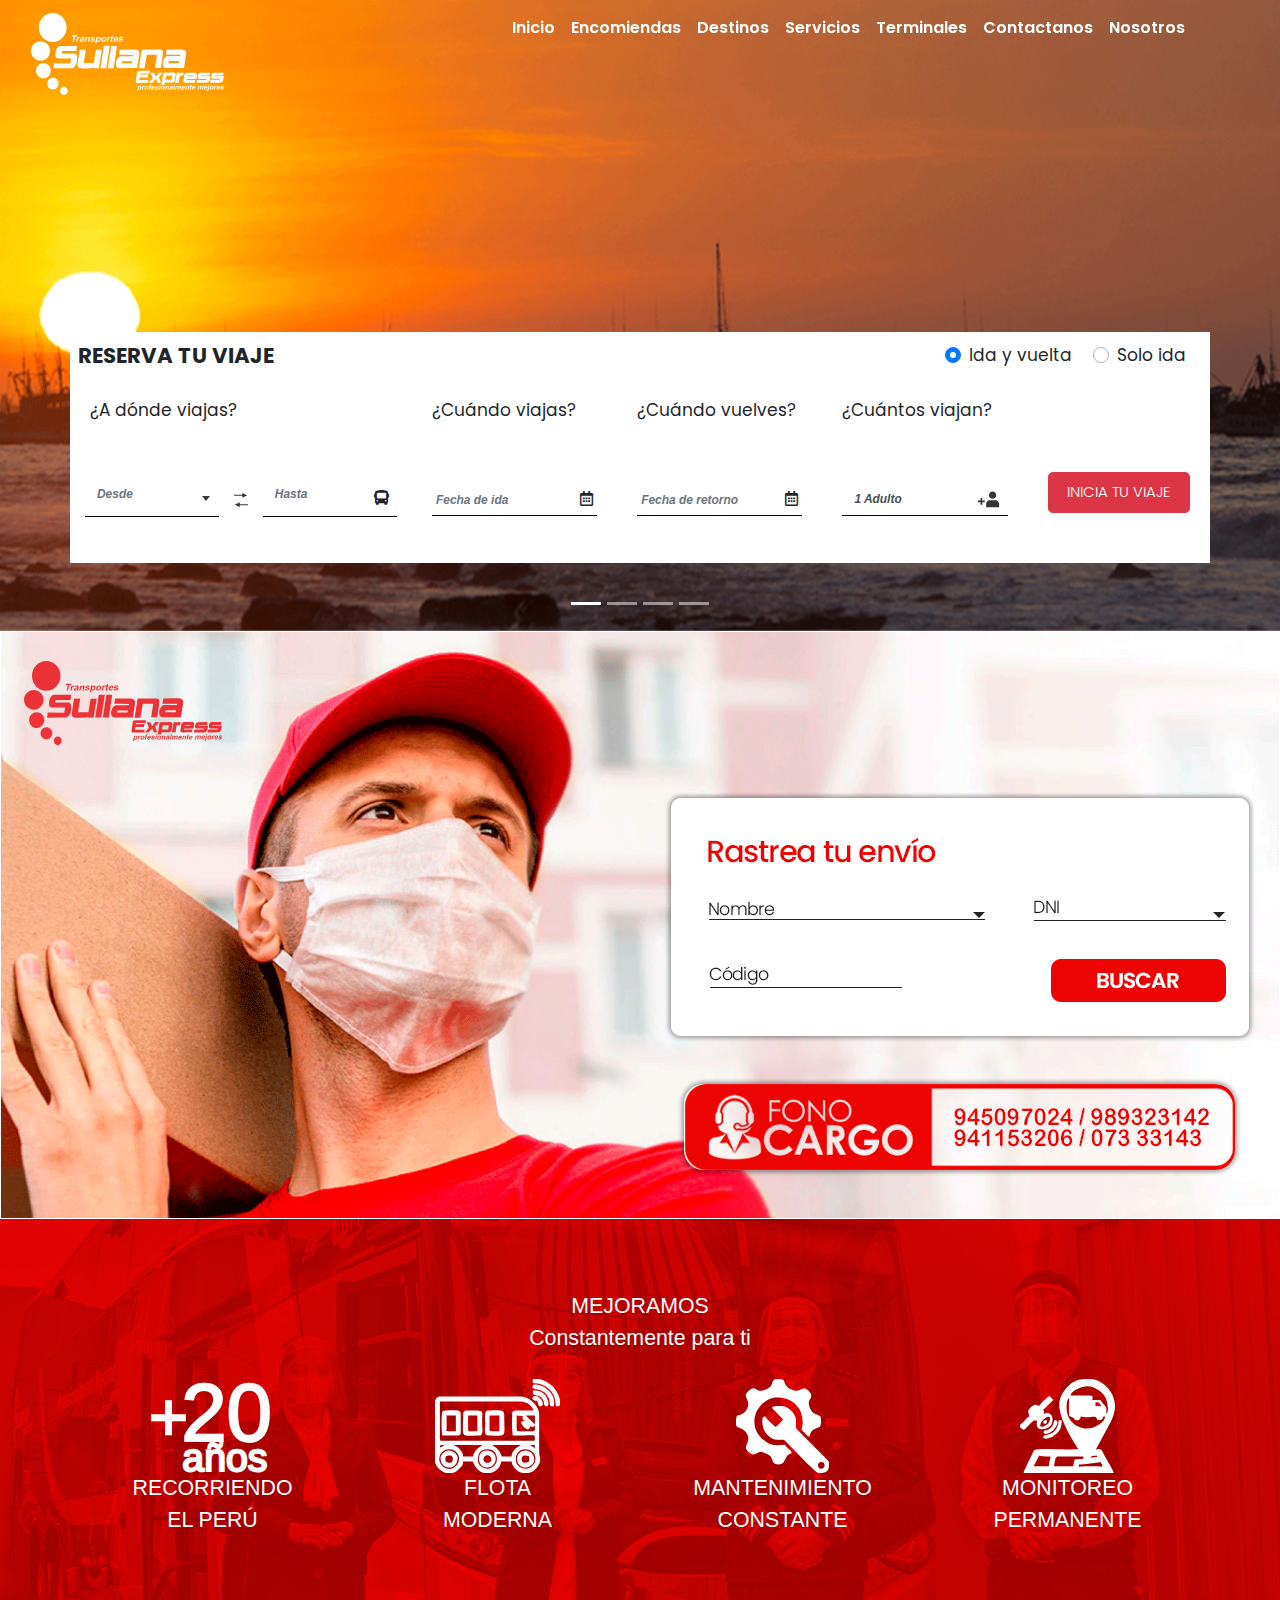
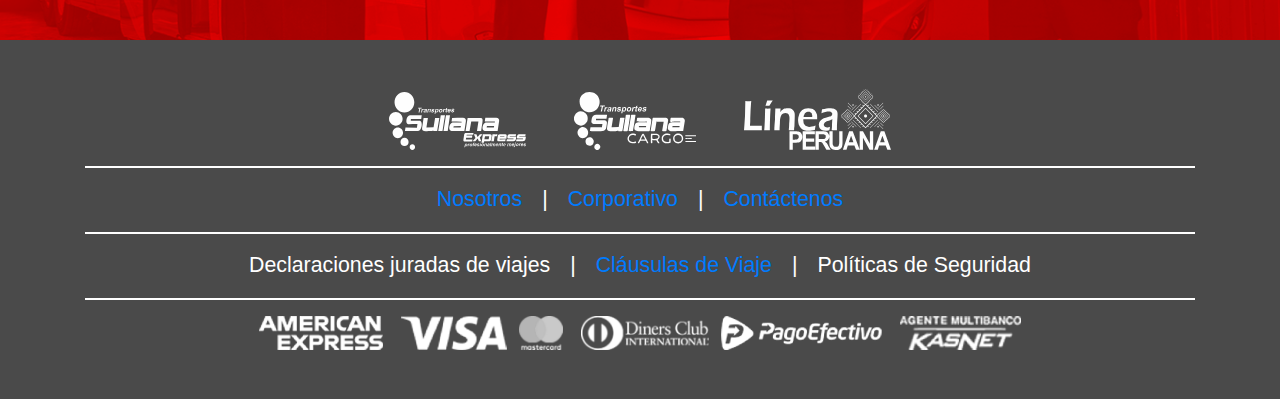
<file: index.html>
<!DOCTYPE html>
<html lang="es">

<head>
  <meta charset="UTF-8">
  <meta http-equiv="X-UA-Compatible" content="IE=edge">
  <meta name="viewport" content="width=device-width, initial-scale=1.0">

  <!-- Favicons -->
  <link href="assets/img/favicon_circle.png" rel="icon">

  <!-- Bootstrap 4.6 -->
  <link rel="stylesheet" href="resources/bootstrap_v4.6.0/css/bootstrap.min.css">

  <!-- Bootstrap-Datepicker 1.9.0 -->
  <link rel="stylesheet" href="resources/bootstrap_datepicker_v1.9.0/css/bootstrap-datepicker.standalone.css">

  <!-- Google Fonts -->
  <link rel="stylesheet" href="assets/css/poppin-styles.css">

  <!-- Font Awesome -->
  <link rel="stylesheet" href="resources/fontawesome_v5.15.3/css/all.css">

  <!-- select2 -->
  <link rel="stylesheet" href="resources/select2_v4.0.3/css/select2.min.css">
  <link rel="stylesheet" href="resources/select2_v4.0.3/css/select2-bootstrap4.min.css">


  <link rel="stylesheet" href="assets/css/section-menu.css">
  <link rel="stylesheet" href="assets/css/section-ticket.css">
  <link rel="stylesheet" href="assets/css/section-envios.css">
  <link rel="stylesheet" href="assets/css/section-beneficios.css">
  <link rel="stylesheet" href="assets/css/section-footer.css">

  <title>SullanaExpress</title>
</head>

<body>

  <section class="section-menu container-fluid fixed-top">
    <nav class="row navbar navbar-expand-lg navbar-light bg-transparent">

      <div class="col-md-4 col-6">
        <a class="navbar-brand w-50" href="index.html">
          <img src="assets/img/sullana_express_logo_white.svg" class="d-inline-block align-top img-fluid" alt="">
        </a>
      </div>

      <div class="col-6 d-lg-none d-flex justify-content-end">
        <button class="navbar-toggler border border-white " type="button" data-toggle="collapse"
          data-target="#navbarNav" aria-controls="navbarNav" aria-expanded="false" aria-label="Toggle navigation">
          <span class="navbar-toggler-ico text-white"><i class="fas fa-bars"></i></span>
        </button>
      </div>

      <div class="col-md-8 col-12 my-0 align-self-start">
        <div class="collapse navbar-collapse" id="navbarNav">
          <ul class="navbar-nav mx-auto">
            <li class="nav-item active">
              <a class="nav-link text-white" href="index.html">Inicio<span class="sr-only">(current)</span></a>
            </li>
            <li class="nav-item">
              <a class="nav-link text-white" href="encomiendas.html">Encomiendas</a>
            </li>
            <li class="nav-item">
              <a class="nav-link text-white" href="destinos.html">Destinos</a>
            </li>
            <li class="nav-item">
              <a class="nav-link text-white" href="servicios.html">Servicios</a>
            </li>
            <li class="nav-item">
              <a class="nav-link text-white" href="terminales.html">Terminales</a>
            </li>
            <li class="nav-item">
              <a class="nav-link text-white" href="contactanos.html">Contactanos</a>
            </li>
            <li class="nav-item">
              <a class="nav-link text-white" href="nosotros.html">Nosotros</a>
            </li>
          </ul>
        </div>
      </div>

    </nav>
  </section>

  <section class="section-slide container-fluid p-0">
    <div id="carouselExampleCaptions" class="carousel slide" data-ride="carousel">
      <ol class="carousel-indicators">
        <li data-target="#carouselExampleCaptions" data-slide-to="0" class="active"></li>
        <li data-target="#carouselExampleCaptions" data-slide-to="1"></li>
        <li data-target="#carouselExampleCaptions" data-slide-to="2"></li>
        <li data-target="#carouselExampleCaptions" data-slide-to="3"></li>
      </ol>
      <div class="carousel-inner">
        <div class="carousel-item active">
          <img src="assets/img/home/imagen-1.png" class="d-block w-100" alt="...">
        </div>
        <div class="carousel-item">
          <img src="assets/img/home/imagen-2.png" class="d-block w-100" alt="...">
        </div>
        <div class="carousel-item">
          <img src="assets/img/home/imagen-3.png" class="d-block w-100" alt="...">
        </div>
        <div class="carousel-item">
          <img src="assets/img/home/imagen-4.png" class="d-block w-100" alt="...">
        </div>
      </div>

      <div class="card-img-overlay my-5 d-flex align-items-end">

        <section class="container section-ticket bg-white">

          <div class="row p-2 d-md-flex justify-content-between align-items-center">
            <span class="slogan">RESERVA TU VIAJE</span>
            <div class="radios">
              <div class="custom-control custom-radio custom-control-inline">
                <input type="radio" id="radioConRetorno" name="customRadioInline" class="custom-control-input" checked>
                <label class="custom-control-label" for="radioConRetorno">Ida y vuelta</label>
              </div>
              <div class="custom-control custom-radio custom-control-inline">
                <input type="radio" id="radioSinRetorno" name="customRadioInline" class="custom-control-input">
                <label class="custom-control-label" for="radioSinRetorno">Solo ida</label>
              </div>
            </div>
          </div>

          <div class="row labels d-none d-md-flex">
            <div class="card border-0">
              <div class="card-body">
                <h5 class="card-title">¿A dónde viajas?</h5>
              </div>
            </div>
            <div class="card border-0">
              <div class="card-body">
                <h5 class="card-title">¿Cuándo viajas?</h5>
              </div>
            </div>
            <div class="card border-0">
              <div class="card-body">
                <h5 class="card-title">¿Cuándo vuelves?</h5>
              </div>
            </div>
            <div class="card border-0">
              <div class="card-body">
                <h5 class="card-title">¿Cuántos viajan?</h5>
              </div>
            </div>
            <div class="d-flex">
              <!-- <button type="button" class="btn btn-primary btn-lg mb-4">INICIA TU VIAJE</button> -->
            </div>
          </div>

          <div class="row inputs">
            <div class="card border-0 my-2">
              <div class="card-body ">
                <h5 class="card-title d-md-none">¿A dónde viajas?</h5>
                <div class="form-row">
                  <div class="form-group">
                    <select class="form-control" id="select2Origen">
                    </select>
                  </div>
                  <div class="form-group text-center p-2">
                    <img src="assets/img/arrows_reverse.svg" class="img-fluid" alt="flecha reverso">
                  </div>
                  <div class="form-group">
                    <select class="form-control" id="select2Destino">
                    </select>
                  </div>
                </div>
              </div>
            </div>
            <div class="card border-0 my-2">
              <div class="card-body">
                <h5 class="card-title d-md-none">¿Cuándo viajas?</h5>
                <div class="input-group input-append date my-1" id="dateRangePickerIda">
                  <input class="form-control datepicker" id="fechaIda" placeholder="Fecha de ida" name="fechaIda">
                  <span class="input-group-addon add-on p-1">
                    <i class="far fa-calendar-alt"></i>
                  </span>
                </div>
              </div>
            </div>
            <div class="card border-0 my-2">
              <div class="card-body">
                <h5 class="card-title d-md-none">¿Cuándo vuelves?</h5>
                <div class="input-group input-append date my-1" id="dateRangePickerVuelta">
                  <input class="form-control datepicker" id="fechaVuelta" placeholder="Fecha de retorno"
                    name="fechaVuelta">
                  <span class="input-group-addon add-on p-1">
                    <i class="far fa-calendar-alt"></i>
                  </span>
                </div>
              </div>
            </div>
            <div class="card border-0 my-2">
              <div class="card-body">
                <h5 class="card-title d-md-none">¿Cuántos viajan?</h5>
                <div class="form-group my-1">
                  <select class="form-control" id="cboCantidadMaximaPasajeros" name="cantidadMaximaPasajeros">
                    <option value="1">1 Adulto</option>
                  </select>
                </div>
              </div>
            </div>
            <div class="card border-0">
              <div class="card-body text-end">
                <button type="button" class="btn btn-danger btn-lg mb-4 w-100">INICIA TU VIAJE</button>
              </div>
            </div>

          </div>

        </section>

      </div>

    </div>
  </section>

  <section class="section-envios container-fluid border border-white">
    <div class="row my-4">
      <div class="col-md-4 col-sx-6 mx-2">
        <a class="navbar-brand w-50" href="index.html">
          <img src="assets/img/envios/sullana_express_logo_red.svg" class="d-inline-block align-top img-fluid" alt="">
        </a>
      </div>
    </div>
    <div class="row mb-4">
      <div class="col-md-6"></div>
      <div class="col-md-6 d-flex flex-column justify-content-between align-items-center">
        <img src="assets/img/envios/formulario-buscador-envio.png" class="img-fluid my-4"
          alt="imagen buscador de envios">
        <img src="assets/img/envios/imagen-fono-cargo.png" class="img-fluid my-4" alt="imagen fono cargo">
      </div>
    </div>
  </section>

  <section class="section-beneficios container-fluid p-0">

    <div class="card border-0 text-white bg-transparent">

      <div class="container my-5">
        <div class="row my-4 d-flex flex-column justify-content-center align-items-center">
          <div class="title text-center">MEJORAMOS</div>
          <div class="subtitle text-center">Constantemente para ti</div>
        </div>
        <div class="row my-4">
          <div class="col-6 col-md-3 d-flex flex-column justify-content-start align-items-center">
            <img src="assets/img/beneficios/icono-beneficio-1.svg" class="h-50" alt="beneficios 1">
            <div class="text-center">RECORRIENDO</div>
            <div class="text-center">EL PERÚ</div>
          </div>
          <div class="col-6 col-md-3 d-flex flex-column justify-content-start align-items-center">
            <img src="assets/img/beneficios/icono-beneficio-2.svg" class="h-50" alt="beneficios 2">
            <div class="text-center">FLOTA</div>
            <div class="text-center">MODERNA</div>
          </div>
          <div class="col-6 col-md-3  d-flex flex-column justify-content-start align-items-center">
            <img src="assets/img/beneficios/icono-beneficio-3.svg" class="h-50 " alt="beneficios 3">
            <div class="text-center">MANTENIMIENTO</div>
            <div class="text-center">CONSTANTE</div>
          </div>
          <div class="col-6 col-md-3 d-flex flex-column justify-content-start align-items-center">
            <img src="assets/img/beneficios/icono-beneficio-4.svg" class="h-50 " alt="beneficios 4">
            <div class="text-center">MONITOREO</div>
            <div class="text-center">PERMANENTE</div>
          </div>
        </div>
      </div>

    </div>
  </section>



  <section class="section-footer">
    <div class="container my-5">
      <div class="row row-logos d-flex justify-content-center align-items-end">
        <img src="assets/img/footer/footer_logo_sullana_express.svg" class="mx-md-4" alt="footer_logo_sullana_express">
        <img src="assets/img/footer/footer_logo_sullana_cargo.svg" class="mx-md-4" alt="footer_logo_sullana_cargo">
        <img src="assets/img/footer/footer_logo_linea_peruana.svg" class="mx-md-4" alt="footer_logo_linea_peruana">
      </div>
      <hr class="border border-white" />
      <div class="row row-menus">
        <span><a href="nosotros.html">Nosotros</a></span><span>|</span>
        <span><a href="index.html">Corporativo</a></span><span>|</span>
        <span><a href="https://web.whatsapp.com">Contáctenos</a></span>
      </div>
      <hr class="border border-white" />
      <div class="row row-menus">
        <span id="span-declaraciones"> Declaraciones juradas de viajes</span><span>|</span>
        <span id="span_clausulas" data-toggle="modal" data-target="#clausulas">
          <a href="#clausulas">Cláusulas de Viaje</a>
        </span>
        <span>|</span>
        <span id="span-politicas">Políticas de Seguridad</span>
      </div>
      <hr class=" border border-white" />
      <div class="row row-media-payments">
        <div class="group-image">
          <img src="assets/img/footer/payment-1.png" class="" alt="">
          <img src="assets/img/footer/payment-2.png" class="" alt="">
        </div>
        <div class="group-image">
          <img src="assets/img/footer/payment-3.png" class="" alt="">
          <img src="assets/img/footer/payment-4.png" class="" alt="">
        </div>
        <div class="group-image">
          <img src="assets/img/footer/payment-5.png" class="" alt="">
          <img src="assets/img/footer/payment-6.png" class="" alt="">
        </div>
      </div>
    </div>

  </section>


  <div class="modal fade" id="clausulas" data-backdrop="static" data-keyboard="false" tabindex="-1"
    aria-labelledby="staticBackdropLabel" aria-hidden="true">
    <div class="modal-dialog modal-dialog-centered modal-dialog-scrollable">
      <div class="modal-content">
        <div class="modal-header bg-danger text-white">
          <h5 class="modal-title" id="staticBackdropLabel">TERMINOS Y CONDICIONES</h5>
          <button type="button" class="close" data-dismiss="modal" aria-label="Close">
            <span aria-hidden="true">&times;</span>
          </button>
        </div>
        <div class="modal-body text-justify">
          <p>Las presentes cláusulas constituyen todos los términos y condiciones del contrato de transporte celebrado
            entre el cliente y la empresa de transporte.</p>
          <p>Al momento de expedirse el boleto de viaje, el cliente acepta y se somete expresamente y con pleno
            conocimiento a las siguientes cláusulas generales de contratación y a la tabla de tarifas vigente al momento
            de la emisión del referido boleto:</p>
          <ol>
            <li>
              Las cláusulas siguientes constituyen todos los términos y condiciones del contrato de transporte celebrado
              entre el cliente y TRANSPORTES SULLANA EXPRESS.
            </li>
            <li>
              A la emisión del boleto de viaje el usuario es responsable de verificar que todos los datos consignados en
              éste sean conformes y de acuerdo a su solicitud, y acepta las cláusulas generales de contratación de
              boletos
              de viaje.
            </li>
            <li>
              El Boleto de Viaje es personal y transferible, siendo el único comprobante válido para a viajar, en la
              fecha y
              hora impresa.
            </li>
            <li>
              El Pasajero es responsable de verificar los datos consignados en el Boleto de Viaje, al momento de
              adquirirlo.
              Por tanto, no se aceptan reclamos posteriores.
            </li>
            <li>
              En caso de pérdida o cambio del boleto el Pasajero podrá pedir un duplicado, previo pago del gasto
              administrativo.
            </li>
            <li>
              El embarque y desembarque de pasajeros solo se realizará en los Terminales o Estaciones autorizadas.
            </li>
            <li>

              El Pasajero deberá presentarse 30 minutos antes de la hora de salida del Bus, para entregar su equipaje
              y 45 min.
              antes para canjear su e-ticket. Una vez salido el Bus no habrá lugar a postergación, ni devolución de
              dinero.

            </li>
            <li>

              La hora de Embarque en las escalas es referencial; Considerando que el Bus se encuentra en tránsito y
              está sujeto a factores ajenos a TRANSPORTES SULLANA EXPRESS.

            </li>
            <li>

              En el embarque, el Pasajero deberá presentar su Boleto de Viaje y doc. de identidad. Los menores deberán
              viajar acompañados de sus padres o deberán portar su autorización notarial o del juez de paz (no mayor a
              30 dias). (Ley.N°28950). Caso contrario, no podrán viajar y perderán el valor de su Boleto de Viaje.
              Todos los niños mayores de 5 años, deben viajar en su propio asiento y pagar su pasaje.

            </li>
            <li>

              Se aceptarán cambios y postergaciones (en forma presencial del titular), hasta 4 horas antes de Ia hora
              del viaje impresa en el boleto,
              previo reintegro en caso de incremento de la tarifa. Dicha postergación tiene un plazo de 45 días
              calendario siguientes, contados desde la fecha inicial de viaje.

            </li>
            <li>

              El pasajero tiene derecho a 20 kilos de equipaje (maletas, maletines o similares).
              El exceso será admitido cuando la capacidad del ómnibus lo permita, previo pago de la tarifa vigente.
              La Empresa no se responsabiliza por objetos de valor no declarados en el embarque y transportados como
              equipaje.
              La pérdida, daño parcial o total del equipaje en bodega será cubierto en la forma prevista en el
              Reglamento Nacional de Administración de Transportes.

            </li>
            <li>

              TRANSPORTES SULLAN EXPRESS no se responsabiliza por la pérdida de equipajes en la cabina de pasajeros.
              Su cuidado es de exclusiva responsabilidad del Pasajero.

            </li>
            <li>

              El Pasajero no podrá portar armas u objetos prohibidos por Ley; que puedan poner en riesgo la seguridad
              de los pasajeros.
              Es obligación del pasajero permitir y dar todas las facilidades al personal de la empresa para que
              efectúe la revisión de su equipaje de mano y de su persona.
              Los Pasajeros con Licencia de la SUCAMEC, deberán brindar la facilidad para que el arma sea descargada,
              embalada y traslada en custodia.

            </li>
            <li>

              El Pasajero no podrá viajar bajo la influencia de alcohol y/o estupefacientes; o cuando su estado de
              salud visiblemente no sea adecuado para viajar (salvo presentación de un certificado médico), perdiendo
              el valor de su Pasaje.

            </li>
            <li>

              El retraso en el servicio generado por caso fortuito o fuerza mayor, no genera responsabilidad a la
              Empresa por los daños o perjuicios que estas demoras puedan ocasionar al pasajero.

            </li>
            <li>

              En caso de presentarse alguna eventualidad en el lugar de origen o durante el viaje, que impida la
              prestación del servicio, la empresa de transporte realizará
              el transbordo en ómnibus estándar (propias o de terceros). Si por causas ajenas, la empresa de
              transporte se ve imposibilitada de hacer el transbordo,
              se reembolsará el monto equivalente al tramo de viaje no recorrido.

            </li>
            <li>

              TRANSPORTES SULLANA EXPRESS no se responsabiliza por falla o interrupción en la prestación de beneficios
              adicionales (WiFi, tomacorriente, pantalla táctil u otros)
              otorgadas en calidad de cortesía, no siendo parte del servicio contratado.

            </li>
            <li>

              No está permitido transportar en bodega y/o cabina, animales (exepto perros lazarillos debidamente
              acreditados en el CONADIS), armas, explosivos, inflamables, químicos y sustancias.

            </li>
            <li>

              TRANSPORTES SULLANA EXPRESS no otorgará devoluciones de dinero, sólo postergaciones de acuerdo a las
              condiciones previas.

            </li>
            <li>

              El pasajero cuenta con la cobertura de la póliza de seguro obligatorio (SOAT) contratada por la Empresa.

            </li>
            <li>

              Las partes convienen que las controversias serán resueltas por los Jueces de la ciudad de Lima a cuya
              competencia las partes se someten expresamente.

            </li>
          </ol>

        </div>
        <div class="modal-footer">
          <button type="button" class="btn btn-secondary" data-dismiss="modal">Cerrar</button>
          <!-- <button type="button" class="btn btn-primary">Entendido</button> -->
        </div>
      </div>
    </div>
  </div>

  <!-- scripts de bootstrap 4.6 -->
  <script src="resources/jquery_v3.6/jquery-3.6.0.min.js"></script>
  <script src="resources/bootstrap_v4.6.0/js/bootstrap.bundle.min.js"></script>

  <!-- scripts select2 -->
  <script src="resources/select2_v4.0.3/js/select2.min.js"></script>
  <script src="resources/select2_v4.0.3/js/es.js"></script>
  <script src="resources/select2_v4.0.3/applications/selects.js"></script>

  <!-- scripts bootstrap-datepicker 1.9.0 -->
  <script src="resources/bootstrap_datepicker_v1.9.0/js/bootstrap-datepicker.min.js"></script>
  <script src="resources/bootstrap_datepicker_v1.9.0/js/bootstrap-datepicker.es.min.js"></script>
  <script src="resources/bootstrap_datepicker_v1.9.0/applications/datePickerInIndex.js"></script>

  <!-- customizados -->
  <script src="assets/js/section-ticket.js"></script>
  <script src="assets/js/section-footer.js"></script>
</body>

</html>
</file>
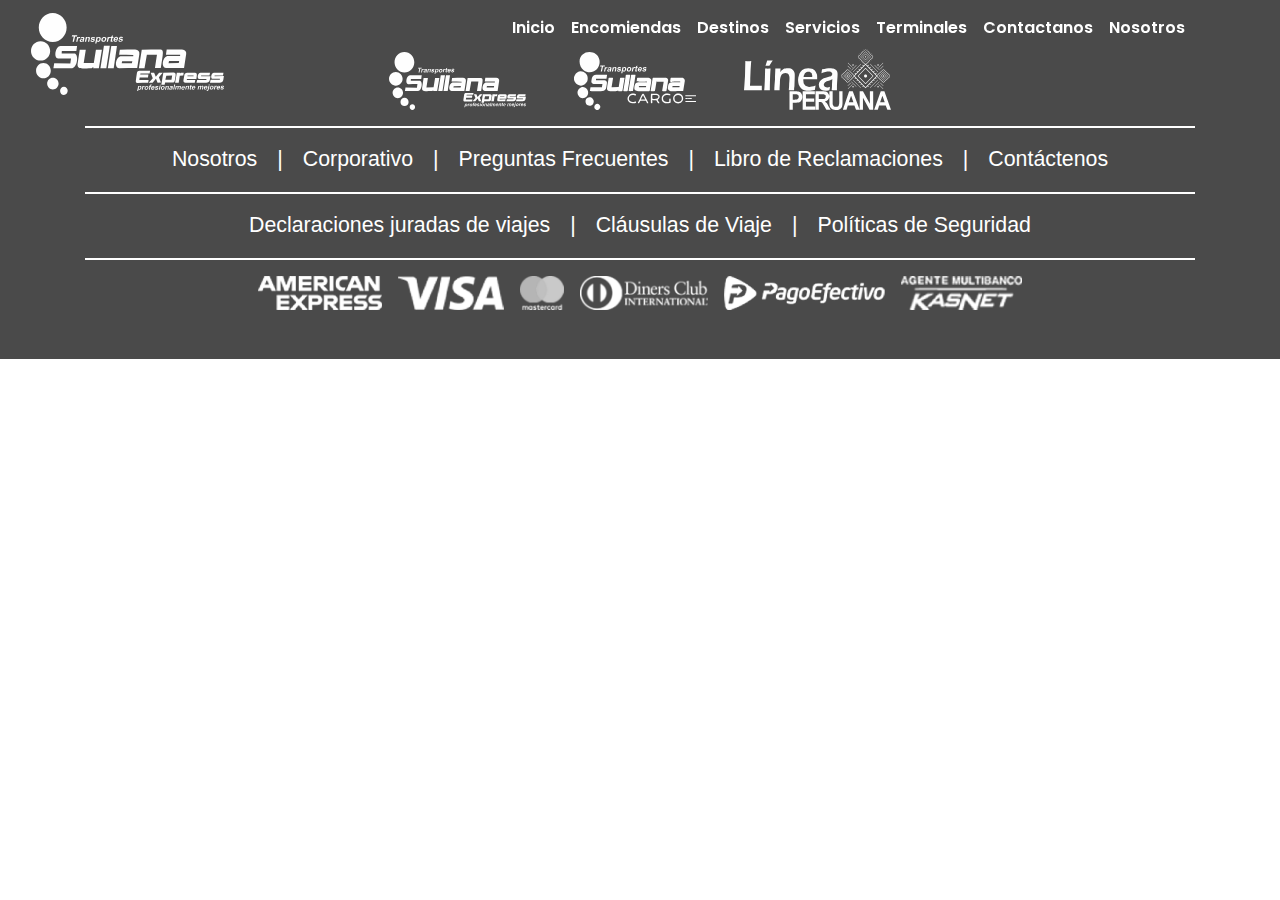
<file: contactanos.html>
<!DOCTYPE html>
<html lang="es">

<head>
  <meta charset="UTF-8">
  <meta http-equiv="X-UA-Compatible" content="IE=edge">
  <meta name="viewport" content="width=device-width, initial-scale=1.0">

  <!-- Favicons -->
  <link href="assets/img/favicon_circle.png" rel="icon">

  <!-- Bootstrap 4.6 -->
  <link rel="stylesheet" href="resources/bootstrap_v4.6.0/css/bootstrap.min.css">

  <!-- Bootstrap-Datepicker 1.9.0 -->
  <link rel="stylesheet" href="resources/bootstrap_datepicker_v1.9.0/css/bootstrap-datepicker.standalone.css">

  <!-- Google Fonts -->
  <link rel="stylesheet" href="assets/css/poppin-styles.css">

  <!-- Font Awesome -->
  <link rel="stylesheet" href="resources/fontawesome_v5.15.3/css/all.css">

  <!-- select2 -->
  <link rel="stylesheet" href="resources/select2_v4.0.3/css/select2.min.css">
  <link rel="stylesheet" href="resources/select2_v4.0.3/css/select2-bootstrap4.min.css">


  <link rel="stylesheet" href="assets/css/section-menu.css">
  <link rel="stylesheet" href="assets/css/section-footer.css">

  <title>SullanaExpress</title>
</head>

<body>

  <section class="section-menu container-fluid fixed-top">
    <nav class="row navbar navbar-expand-lg navbar-light bg-transparent">

      <div class="col-md-4 col-6">
        <a class="navbar-brand w-50" href="#">
          <img src="assets/img/sullana_express_logo.svg" class="d-inline-block align-top img-fluid" alt="">
        </a>
      </div>

      <div class="col-6 d-lg-none d-flex justify-content-end">
        <button class="navbar-toggler border border-primary " type="button" data-toggle="collapse"
          data-target="#navbarNav" aria-controls="navbarNav" aria-expanded="false" aria-label="Toggle navigation">
          <span class="navbar-toggler-icon"></span>
        </button>
      </div>


      <div class="col-md-8 col-12 my-0 align-self-start">
        <div class="collapse navbar-collapse" id="navbarNav">
          <ul class="navbar-nav mx-auto">
            <li class="nav-item active">
              <a class="nav-link text-white" href="index.html">Inicio<span class="sr-only">(current)</span></a>
            </li>
            <li class="nav-item">
              <a class="nav-link text-white" href="encomiendas.html">Encomiendas</a>
            </li>
            <li class="nav-item">
              <a class="nav-link text-white" href="destinos.html">Destinos</a>
            </li>
            <li class="nav-item">
              <a class="nav-link text-white" href="servicios.html">Servicios</a>
            </li>
            <li class="nav-item">
              <a class="nav-link text-white" href="terminales.html">Terminales</a>
            </li>
            <li class="nav-item">
              <a class="nav-link text-white" href="contactanos.html">Contactanos</a>
            </li>
            <li class="nav-item">
              <a class="nav-link text-white" href="nosotros.html">Nosotros</a>
            </li>
          </ul>
        </div>
      </div>

    </nav>
  </section>


  <section class="section-footer">
    <div class="container my-5">
      <div class="row row-logos d-flex justify-content-center align-items-end">
        <img src="assets/img/footer_logo_sullana_express.svg" class="mx-4" alt="footer_logo_sullana_express">
        <img src="assets/img/footer_logo_sullana_cargo.svg" class="mx-4" alt="footer_logo_sullana_cargo">
        <img src="assets/img/footer_logo_linea_peruana.svg" class="mx-4" alt="footer_logo_linea_peruana">
      </div>
      <hr class="border border-white" />
      <div class="row row-menus d-flex justify-content-center align-items-end">
        <span>Nosotros</span><span>|</span>
        <span>Corporativo</span><span>|</span>
        <span>Preguntas Frecuentes</span><span>|</span>
        <span>Libro de Reclamaciones</span><span>|</span>
        <span>Contáctenos</span>
      </div>
      <hr class="border border-white" />
      <div class="row row-menus d-flex justify-content-center align-items-end"">
        <span>Declaraciones juradas de viajes</span><span>|</span>
        <span>Cláusulas de Viaje</span><span>|</span>
        <span>Políticas de Seguridad</span>
      </div>
      <hr class=" border border-white" />
      <div class="row row-media-payments d-flex justify-content-center align-items-end">
        <img src="assets/img/payment-1.png" class="mx-2" alt="">
        <img src="assets/img/payment-2.png" class="mx-2" alt="">
        <img src="assets/img/payment-3.png" class="mx-2" alt="">
        <img src="assets/img/payment-4.png" class="mx-2" alt="">
        <img src="assets/img/payment-5.png" class="mx-2" alt="">
        <img src="assets/img/payment-6.png" class="mx-2" alt="">
      </div>
    </div>
  </section>



  <!-- scripts de bootstrap 4.6 -->
  <script src="resources/jquery_v3.6/jquery-3.6.0.min.js"></script>
  <script src="resources/bootstrap_v4.6.0/js/bootstrap.bundle.min.js"></script>

  <!-- scripts select2 -->
  <script src="resources/select2_v4.0.3/js/select2.min.js"></script>
  <script src="resources/select2_v4.0.3/js/es.js"></script>
  <script src="resources/select2_v4.0.3/applications/selects.js"></script>

  <!-- scripts bootstrap-datepicker 1.9.0 -->
  <script src="resources/bootstrap_datepicker_v1.9.0/js/bootstrap-datepicker.min.js"></script>
  <script src="resources/bootstrap_datepicker_v1.9.0/js/bootstrap-datepicker.es.min.js"></script>
  <script src="resources/bootstrap_datepicker_v1.9.0/applications/datePickerInIndex.js"></script>

  <!-- customizados -->

</body>

</html>
</file>
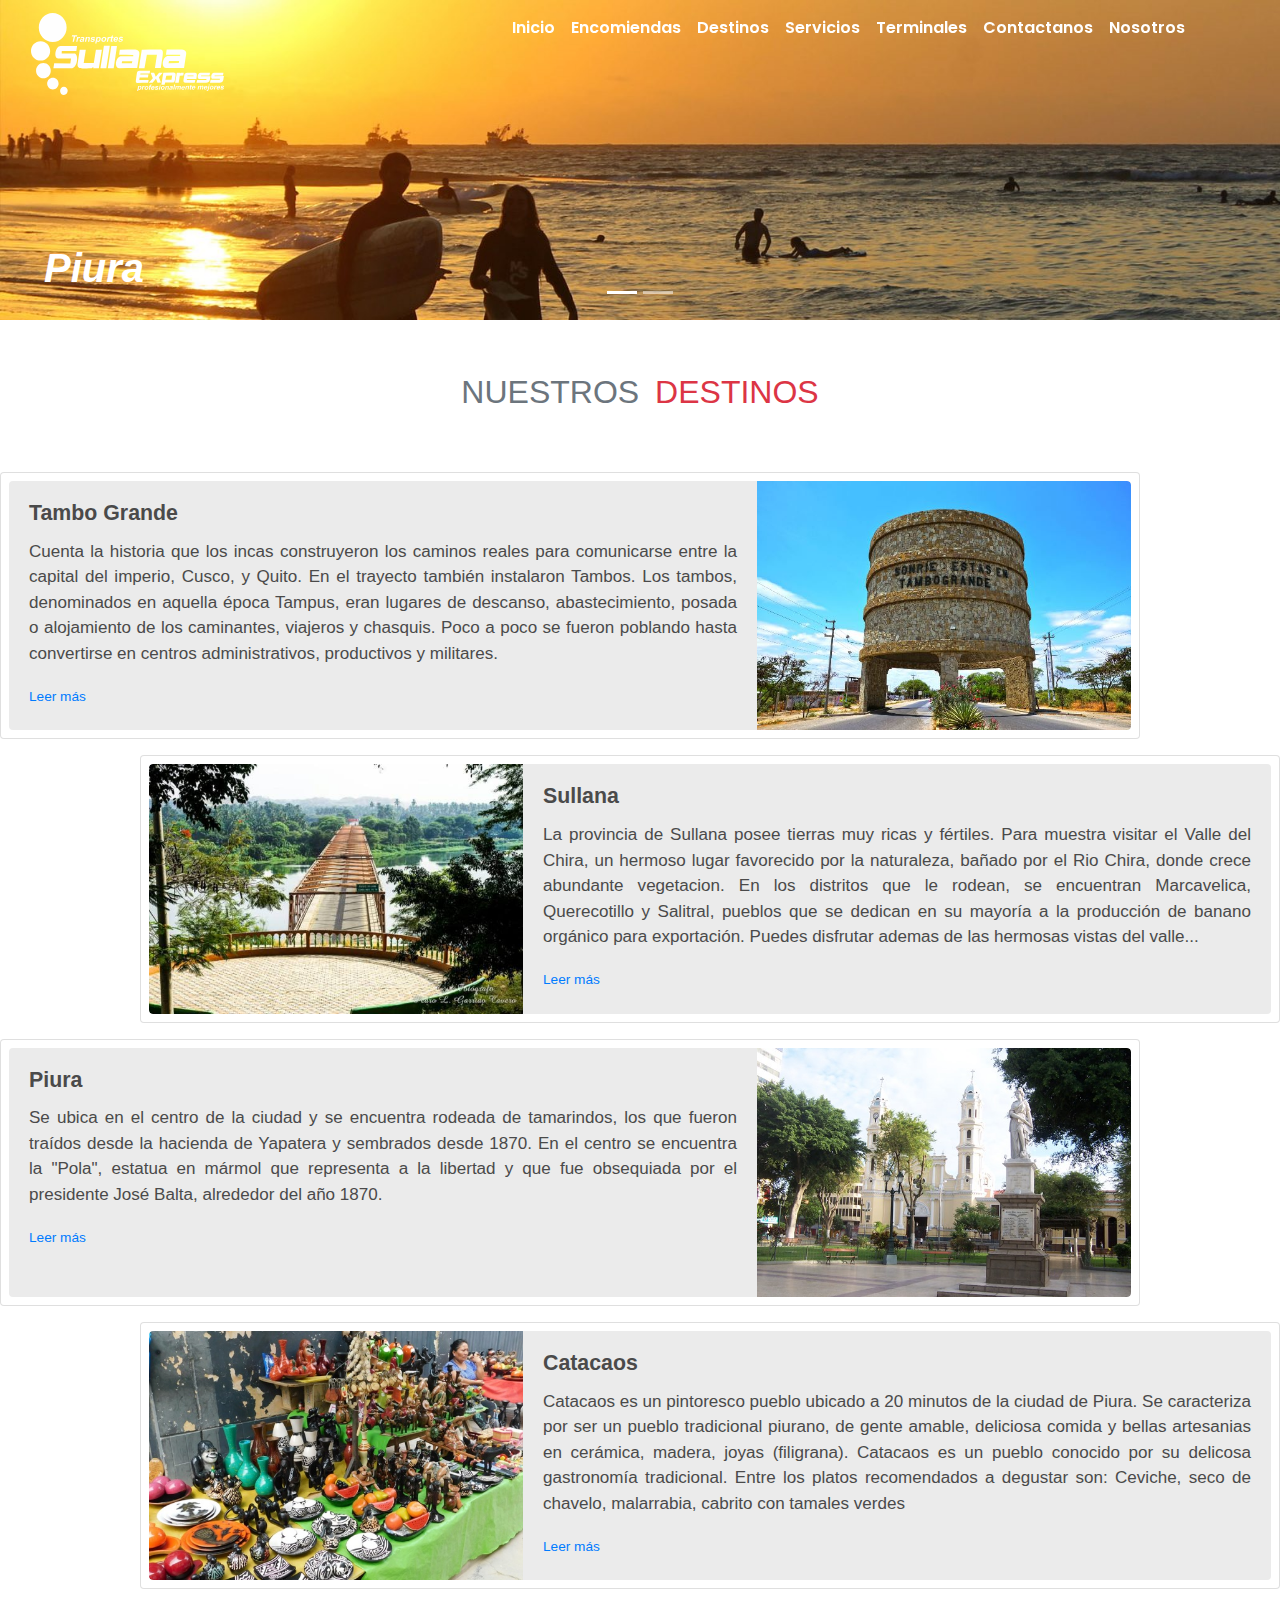
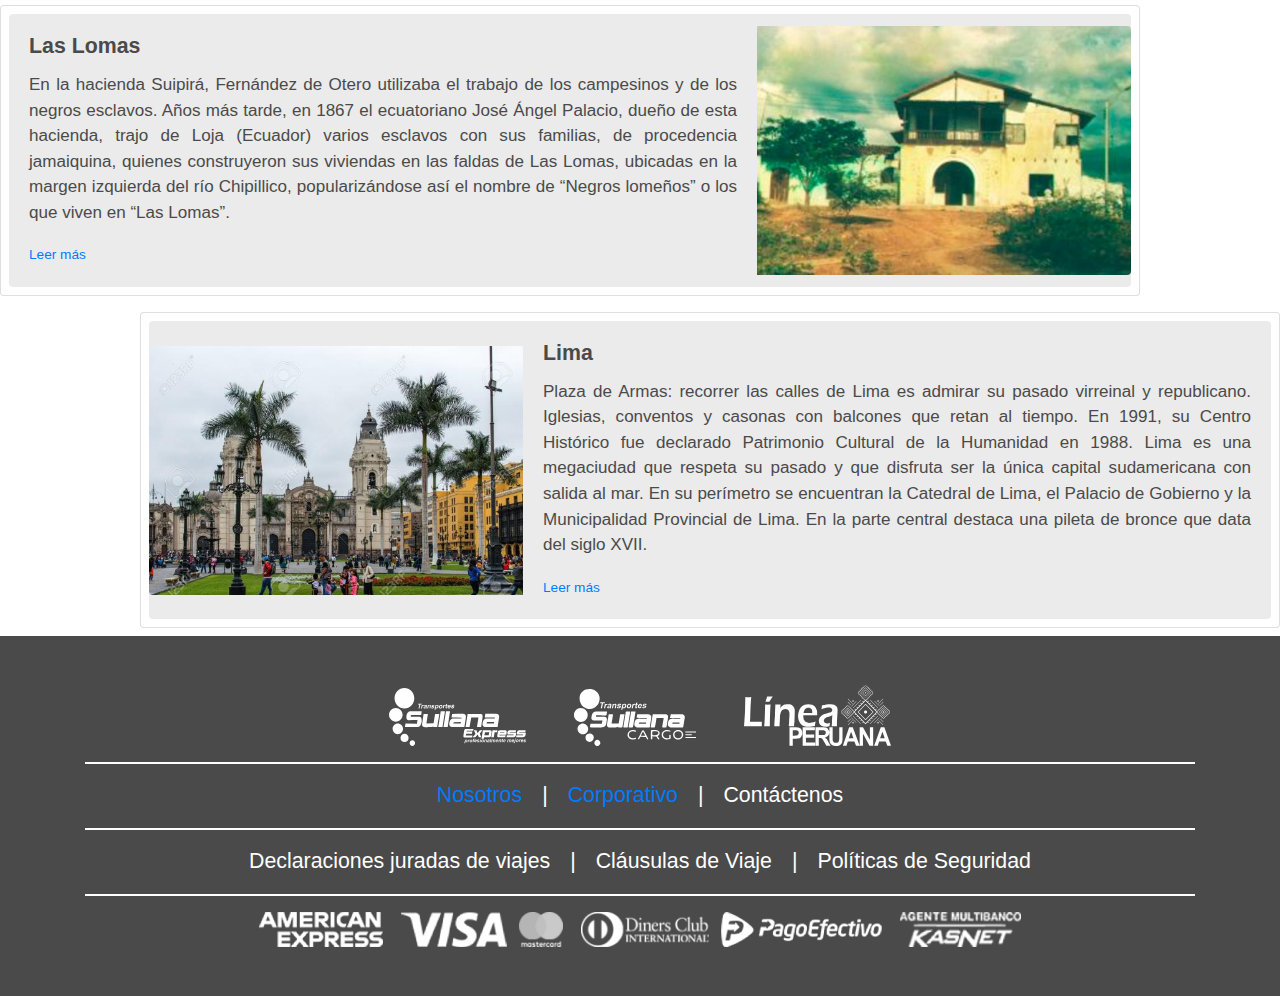
<file: destinos.html>
<!DOCTYPE html>
<html lang="es">

<head>
  <meta charset="UTF-8">
  <meta http-equiv="X-UA-Compatible" content="IE=edge">
  <meta name="viewport" content="width=device-width, initial-scale=1.0">

  <!-- Favicons -->
  <link href="assets/img/favicon_circle.png" rel="icon">

  <!-- Bootstrap 4.6 -->
  <link rel="stylesheet" href="resources/bootstrap_v4.6.0/css/bootstrap.min.css">

  <!-- Bootstrap-Datepicker 1.9.0 -->
  <link rel="stylesheet" href="resources/bootstrap_datepicker_v1.9.0/css/bootstrap-datepicker.standalone.css">

  <!-- Google Fonts -->
  <link rel="stylesheet" href="assets/css/poppin-styles.css">

  <!-- Font Awesome -->
  <link rel="stylesheet" href="resources/fontawesome_v5.15.3/css/all.css">

  <!-- select2 -->
  <link rel="stylesheet" href="resources/select2_v4.0.3/css/select2.min.css">
  <link rel="stylesheet" href="resources/select2_v4.0.3/css/select2-bootstrap4.min.css">


  <link rel="stylesheet" href="assets/css/section-menu.css">
  <link rel="stylesheet" href="assets/css/section-destinos.css">
  <link rel="stylesheet" href="assets/css/section-footer.css">

  <title>SullanaExpress</title>
</head>

<body>

  <section class="section-menu container-fluid fixed-top">
    <nav class="row navbar navbar-expand-lg navbar-light bg-transparent">

      <div class="col-md-4 col-6">
        <a class="navbar-brand w-50" href="index.html">
          <img src="assets/img/sullana_express_logo_white.svg" class="d-inline-block align-top img-fluid" alt="">
        </a>
      </div>

      <div class="col-6 d-lg-none d-flex justify-content-end">
        <button class="navbar-toggler border border-white " type="button" data-toggle="collapse"
          data-target="#navbarNav" aria-controls="navbarNav" aria-expanded="false" aria-label="Toggle navigation">
          <span class="navbar-toggler-ico text-white"><i class="fas fa-bars"></i></span>
        </button>
      </div>

      <div class="col-md-8 col-12 my-0 align-self-start">
        <div class="collapse navbar-collapse" id="navbarNav">
          <ul class="navbar-nav mx-auto">
            <li class="nav-item active">
              <a class="nav-link text-white" href="index.html">Inicio<span class="sr-only">(current)</span></a>
            </li>
            <li class="nav-item">
              <a class="nav-link text-white" href="encomiendas.html">Encomiendas</a>
            </li>
            <li class="nav-item">
              <a class="nav-link text-white" href="destinos.html">Destinos</a>
            </li>
            <li class="nav-item">
              <a class="nav-link text-white" href="servicios.html">Servicios</a>
            </li>
            <li class="nav-item">
              <a class="nav-link text-white" href="terminales.html">Terminales</a>
            </li>
            <li class="nav-item">
              <a class="nav-link text-white" href="contactanos.html">Contactanos</a>
            </li>
            <li class="nav-item">
              <a class="nav-link text-white" href="nosotros.html">Nosotros</a>
            </li>
          </ul>
        </div>
      </div>

    </nav>
  </section>

  <section class="section-slide container-fluid p-0">
    <div id="carouselExampleCaptions" class="carousel slide" data-ride="carousel">
      <ol class="carousel-indicators">
        <li data-target="#carouselExampleCaptions" data-slide-to="0" class="active"></li>
        <li data-target="#carouselExampleCaptions" data-slide-to="1"></li>
      </ol>
      <div class="carousel-inner">
        <div class="carousel-item active">
          <img src="assets/img/destinos/banner-piura.jpg" class="d-block w-100" alt="...">
          <div class="card-img-overlay d-flex justify-content-start align-items-end">
            <h1 class="font-weight-bold font-italic text-white ml-4">Piura</h1>
          </div>
        </div>
        <div class="carousel-item">
          <img src="assets/img/destinos/banner-lima.jpg" class="d-block w-100" alt="...">
          <div class="card-img-overlay d-flex justify-content-start align-items-end">
            <h1 class="font-weight-bold font-italic text-white ml-4">Lima</h1>
          </div>
        </div>
      </div>
    </div>
  </section>

  <section class="section-destinos">

    <div class="container-fluid">
      <div class="row my-5 title d-flex justify-content-center align-items-center">
        <!-- <span class="mx-2"><img src="assets/img/icon-terminales.svg" alt="" srcset=""></span> -->
        <span class="mx-2 text-secondary"> NUESTROS </span>
        <span class="mx-2 text-danger"> DESTINOS </span>
      </div>
      <div class="row row-targets">
        <div class="container card my-2 ml-md-0 px-2">
          <div class="row no-gutters">
            <div class="col-description col-md-8 my-2 rounded-left">
              <div class="card-body">
                <h5 class="card-title">Tambo Grande</h5>
                <p class="card-text text-justify">
                  Cuenta la historia que los incas construyeron los caminos reales para comunicarse entre la capital del
                  imperio, Cusco, y Quito. En el trayecto también instalaron Tambos.
                  Los tambos, denominados en aquella época Tampus, eran lugares de descanso, abastecimiento, posada o
                  alojamiento de los caminantes, viajeros y chasquis. Poco a poco se fueron poblando hasta convertirse
                  en centros administrativos, productivos y militares.
                </p>
                <p class="card-text">
                  <small class="text-muted">
                    <a href="https://www.munitambogrande.gob.pe/pagina.php?post=670">Leer más</a>
                  </small>
                </p>
              </div>
            </div>
            <div
              class="col-figure col-md-4 my-2 rounded-right overflow-hidden d-flex justify-content-center align-items-center">
              <img src="assets/img/destinos/destino-tambo-grande.jpg" class="img-fluid rounded-right"
                alt="tambo grande">
            </div>
          </div>
        </div>
        <div class="container card my-2 mr-md-0 px-2">
          <div class="row no-gutters">
            <div
              class="col-figure col-md-4 my-2 rounded-left overflow-hidden d-flex justify-content-center align-items-center">
              <img src="assets/img/destinos/destino-sullana.jpg" class="img-fluid rounded-left" alt="tambo grande">
            </div>
            <div class="col-description col-md-8 my-2 rounded-right">
              <div class="card-body">
                <h5 class="card-title">Sullana</h5>
                <p class="card-text text-justify">
                  La provincia de Sullana posee tierras muy ricas y fértiles. Para muestra visitar el Valle del Chira,
                  un hermoso lugar favorecido por la naturaleza, bañado por el Rio Chira, donde crece abundante
                  vegetacion. En los distritos que le rodean, se encuentran Marcavelica, Querecotillo y Salitral,
                  pueblos que se dedican en su mayoría a la producción de banano orgánico para exportación. Puedes
                  disfrutar ademas de las hermosas vistas del valle...
                </p>
                <p class="card-text">
                  <small class="text-muted">
                    <a
                      href="https://www.hechoenpiura.com/noticias/4_los-mejores-lugares-turisticos-para-visitar-en-la-region-piura.html">Leer
                      más</a>
                  </small>
                </p>
              </div>
            </div>
          </div>
        </div>
        <div class="container card my-2 ml-md-0 px-2">
          <div class="row no-gutters">
            <div class="col-description col-md-8 my-2 rounded-left">
              <div class="card-body">
                <h5 class="card-title">Piura</h5>
                <p class="card-text text-justify">
                  Se ubica en el centro de la ciudad y se encuentra rodeada de tamarindos, los que fueron traídos desde
                  la hacienda de Yapatera y sembrados desde 1870. En el centro se encuentra la "Pola", estatua en mármol
                  que representa a la libertad y que fue obsequiada por el presidente José Balta, alrededor del año
                  1870.
                </p>
                <p class="card-text">
                  <small class="text-muted">
                    <a href="http://www.munipiura.gob.pe/recursos-turisticos">Leer más</a>
                  </small>
                </p>
              </div>
            </div>
            <div
              class="col-figure col-md-4 my-2 rounded-right overflow-hidden d-flex justify-content-center align-items-center">
              <img src="assets/img/destinos/destino-piura.jpg" class="img-fluid rounded-right" alt="tambo grande">
            </div>
          </div>
        </div>
        <div class="container card my-2 mr-md-0 px-2">
          <div class="row no-gutters">
            <div
              class="col-figure col-md-4 my-2 rounded-left overflow-hidden d-flex justify-content-center align-items-center">
              <img src="assets/img/destinos/destino-catacaos.jpg" class="img-fluid rounded-left" alt="tambo grande">
            </div>
            <div class="col-description col-md-8 my-2 rounded-right">
              <div class="card-body">
                <h5 class="card-title">Catacaos</h5>
                <p class="card-text text-justify">
                  Catacaos es un pintoresco pueblo ubicado a 20 minutos de la ciudad de Piura. Se caracteriza por ser un
                  pueblo tradicional piurano, de gente amable, deliciosa comida y bellas artesanias en cerámica, madera,
                  joyas (filigrana).
                  Catacaos es un pueblo conocido por su delicosa gastronomía tradicional. Entre los
                  platos recomendados a degustar son: Ceviche, seco de chavelo, malarrabia, cabrito con tamales verdes
                </p>
                <p class="card-text">
                  <small class="text-muted">
                    <a
                      href="https://www.hechoenpiura.com/noticias/4_los-mejores-lugares-turisticos-para-visitar-en-la-region-piura.html">Leer
                      más</a>
                  </small>
                </p>
              </div>
            </div>
          </div>
        </div>
        <div class="container card my-2 ml-md-0 px-2">
          <div class="row no-gutters">
            <div class="col-description col-md-8 my-2 rounded-left">
              <div class="card-body">
                <h5 class="card-title">Las Lomas</h5>
                <p class="card-text text-justify">
                  En la hacienda Suipirá, Fernández de Otero utilizaba el trabajo de los campesinos y de los negros
                  esclavos.
                  Años más tarde, en 1867 el ecuatoriano José Ángel Palacio, dueño de esta hacienda, trajo de Loja
                  (Ecuador) varios esclavos con sus familias, de procedencia jamaiquina, quienes construyeron sus
                  viviendas en las faldas de Las Lomas, ubicadas en la margen izquierda del río Chipillico,
                  popularizándose así el nombre de “Negros lomeños” o los que viven en “Las Lomas”.
                </p>
                <p class="card-text">
                  <small class="text-muted">
                    <a href="http://munilaslomas.gob.pe/historia-del-distrito-de-las-lomas/">Leer más</a>
                  </small>
                </p>
              </div>
            </div>
            <div
              class="col-figure col-md-4 my-2 rounded-right overflow-hidden d-flex justify-content-center align-items-center">
              <img src="assets/img/destinos/destino-las-lomas.jpg" class="img-fluid rounded-right" alt="tambo grande">
            </div>
          </div>
        </div>
        <div class="container card my-2 mr-md-0 px-2">
          <div class="row no-gutters">
            <div
              class="col-figure col-md-4 my-2 rounded-left overflow-hidden d-flex justify-content-center align-items-center">
              <img src="assets/img/destinos/destino-lima-catedral.jpg" class="img-fluid rounded-left"
                alt="tambo grande">
            </div>
            <div class="col-description col-md-8 my-2 rounded-right">
              <div class="card-body">
                <h5 class="card-title">Lima</h5>
                <p class="card-text text-justify">
                  Plaza de Armas: recorrer las calles de Lima es admirar su pasado virreinal y republicano. Iglesias,
                  conventos y casonas con balcones que retan al tiempo. En 1991, su Centro Histórico fue declarado
                  Patrimonio Cultural de la Humanidad en 1988. Lima es una megaciudad que respeta su pasado y que
                  disfruta ser la única capital sudamericana con salida al mar. En su perímetro se encuentran la
                  Catedral de Lima, el Palacio de Gobierno y la Municipalidad Provincial de Lima. En la parte central
                  destaca una pileta de bronce que data del siglo XVII.
                </p>
                <p class="card-text">
                  <small class="text-muted">
                    <a href="https://www.ytuqueplanes.com/destinos/lima/ciudad-de-lima/centro-de-lima">Leer
                      más</a>
                  </small>
                </p>
              </div>
            </div>
          </div>
        </div>
      </div>
    </div>
  </section>

  <section class="section-footer">
    <div class="container my-5">
      <div class="row row-logos d-flex justify-content-center align-items-end">
        <img src="assets/img/footer_logo_sullana_express.svg" class="mx-md-4" alt="footer_logo_sullana_express">
        <img src="assets/img/footer_logo_sullana_cargo.svg" class="mx-md-4" alt="footer_logo_sullana_cargo">
        <img src="assets/img/footer_logo_linea_peruana.svg" class="mx-md-4" alt="footer_logo_linea_peruana">
      </div>
      <hr class="border border-white" />
      <div class="row row-menus">
        <span><a href="nosotros.html">Nosotros</a></span><span>|</span>
        <span><a href="index.html">Corporativo</a></span><span>|</span>
        <!-- <span>Preguntas Frecuentes</span><span>|</span>
        <span>Libro de Reclamaciones</span><span>|</span> -->
        <span>Contáctenos</span>
      </div>
      <hr class="border border-white" />
      <div class="row row-menus">
        <span>Declaraciones juradas de viajes</span><span>|</span>
        <span>Cláusulas de Viaje</span><span>|</span>
        <span>Políticas de Seguridad</span>
      </div>
      <hr class=" border border-white" />
      <div class="row row-media-payments">
        <div class="group-image">
          <img src="assets/img/payment-1.png" class="" alt="">
          <img src="assets/img/payment-2.png" class="" alt="">
        </div>
        <div class="group-image">
          <img src="assets/img/payment-3.png" class="" alt="">
          <img src="assets/img/payment-4.png" class="" alt="">
        </div>
        <div class="group-image">
          <img src="assets/img/payment-5.png" class="" alt="">
          <img src="assets/img/payment-6.png" class="" alt="">
        </div>



      </div>
    </div>
  </section>

  <!-- scripts de bootstrap 4.6 -->
  <script src="resources/jquery_v3.6/jquery-3.6.0.min.js"></script>
  <script src="resources/bootstrap_v4.6.0/js/bootstrap.bundle.min.js"></script>



  <!-- customizados -->
  <script src="assets/js/section-destinos.js"></script>
</body>

</html>
</file>
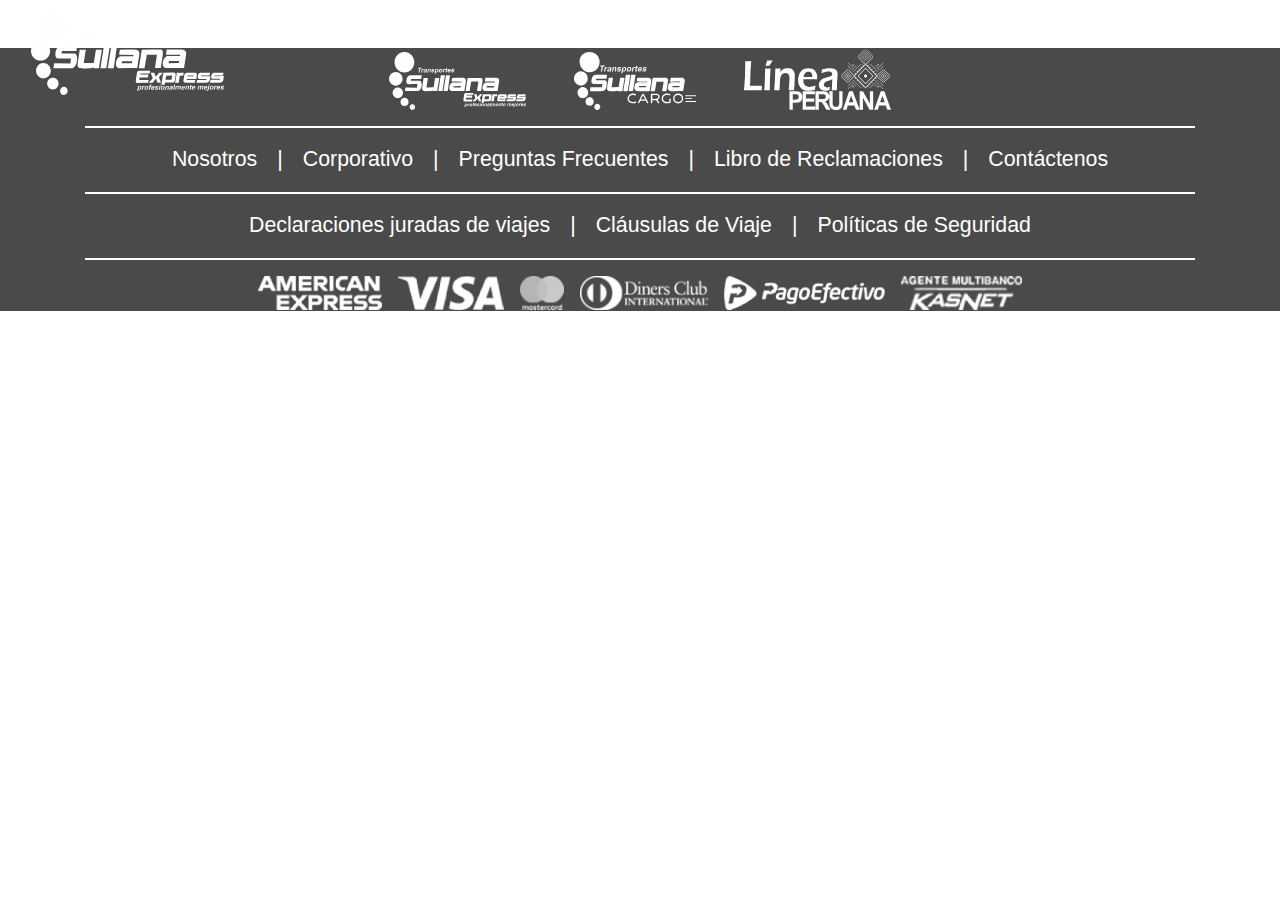
<file: encomiendas.html>
<!DOCTYPE html>
<html lang="en">

<head>
  <meta charset="UTF-8">
  <meta http-equiv="X-UA-Compatible" content="IE=edge">
  <meta name="viewport" content="width=device-width, initial-scale=1.0">

  <!-- Favicons -->
  <link href="assets/img/favicon_circle.png" rel="icon">

  <!-- Bootstrap 4.6 -->
  <link rel="stylesheet" href="resources/bootstrap_v4.6.0/css/bootstrap.min.css">

  <!-- Bootstrap-Datepicker 1.9.0 -->
  <link rel="stylesheet" href="resources/bootstrap_datepicker_v1.9.0/css/bootstrap-datepicker.standalone.css">

  <!-- Google Fonts -->
  <link rel="stylesheet" href="assets/css/poppin-styles.css">

  <!-- Font Awesome -->
  <link rel="stylesheet" href="resources/fontawesome_v5.15.3/css/all.css">

  <!-- select2 -->
  <link rel="stylesheet" href="resources/select2_v4.0.3/css/select2.min.css">
  <link rel="stylesheet" href="resources/select2_v4.0.3/css/select2-bootstrap4.min.css">


  <link rel="stylesheet" href="assets/css/section-menu.css">
  <link rel="stylesheet" href="assets/css/section-ticket.css">
  <link rel="stylesheet" href="assets/css/section-footer.css">

  <title>SullanaExpress</title>
</head>

<body>

  <section class="section-menu container-fluid fixed-top">
    <nav class="row navbar navbar-expand-lg navbar-light bg-transparent">

      <div class="col-md-4 col-6">
        <a class="navbar-brand w-50" href="#">
          <img src="assets/img/sullana_express_logo.svg" class="d-inline-block align-top img-fluid" alt="">
        </a>
      </div>

      <div class="col-6 d-lg-none d-flex justify-content-end">
        <button class="navbar-toggler border border-primary " type="button" data-toggle="collapse"
          data-target="#navbarNav" aria-controls="navbarNav" aria-expanded="false" aria-label="Toggle navigation">
          <span class="navbar-toggler-icon"></span>
        </button>
      </div>


      <div class="col-md-8 col-12 my-0 align-self-start">
        <div class="collapse navbar-collapse" id="navbarNav">
          <ul class="navbar-nav mx-auto">
            <li class="nav-item active">
              <a class="nav-link text-white" href="index.html">Inicio<span class="sr-only">(current)</span></a>
            </li>
            <li class="nav-item">
              <a class="nav-link text-white" href="encomiendas.html">Encomiendas</a>
            </li>
            <li class="nav-item">
              <a class="nav-link text-white" href="destinos.html">Destinos</a>
            </li>
            <li class="nav-item">
              <a class="nav-link text-white" href="servicios.html">Servicios</a>
            </li>
            <li class="nav-item">
              <a class="nav-link text-white" href="terminales.html">Terminales</a>
            </li>
            <li class="nav-item">
              <a class="nav-link text-white" href="contactanos.html">Contactanos</a>
            </li>
            <li class="nav-item">
              <a class="nav-link text-white" href="nosotros.html">Nosotros</a>
            </li>
          </ul>
        </div>
      </div>

    </nav>
  </section>




  <section class="section-footer my-5">
    <div class="container">
      <div class="row row-logos d-flex justify-content-center align-items-end">
        <img src="assets/img/footer_logo_sullana_express.svg" class="mx-4" alt="footer_logo_sullana_express">
        <img src="assets/img/footer_logo_sullana_cargo.svg" class="mx-4" alt="footer_logo_sullana_cargo">
        <img src="assets/img/footer_logo_linea_peruana.svg" class="mx-4" alt="footer_logo_linea_peruana">
      </div>
      <hr class="border border-white" />
      <div class="row row-menus d-flex justify-content-center align-items-end">
        <span>Nosotros</span><span>|</span>
        <span>Corporativo</span><span>|</span>
        <span>Preguntas Frecuentes</span><span>|</span>
        <span>Libro de Reclamaciones</span><span>|</span>
        <span>Contáctenos</span>
      </div>
      <hr class="border border-white" />
      <div class="row row-menus d-flex justify-content-center align-items-end"">
        <span>Declaraciones juradas de viajes</span><span>|</span>
        <span>Cláusulas de Viaje</span><span>|</span>
        <span>Políticas de Seguridad</span>
      </div>
      <hr class=" border border-white" />
      <div class="row row-media-payments d-flex justify-content-center align-items-end">
        <img src="assets/img/payment-1.png" class="mx-2" alt="">
        <img src="assets/img/payment-2.png" class="mx-2" alt="">
        <img src="assets/img/payment-3.png" class="mx-2" alt="">
        <img src="assets/img/payment-4.png" class="mx-2" alt="">
        <img src="assets/img/payment-5.png" class="mx-2" alt="">
        <img src="assets/img/payment-6.png" class="mx-2" alt="">
      </div>
    </div>
  </section>



  <!-- scripts de bootstrap 4.6 -->
  <script src="resources/jquery_v3.6/jquery-3.6.0.min.js"></script>
  <script src="resources/bootstrap_v4.6.0/js/bootstrap.bundle.min.js"></script>

  <!-- scripts select2 -->
  <script src="resources/select2_v4.0.3/js/select2.min.js"></script>
  <script src="resources/select2_v4.0.3/js/es.js"></script>
  <script src="resources/select2_v4.0.3/applications/selects.js"></script>

  <!-- scripts bootstrap-datepicker 1.9.0 -->
  <script src="resources/bootstrap_datepicker_v1.9.0/js/bootstrap-datepicker.min.js"></script>
  <script src="resources/bootstrap_datepicker_v1.9.0/js/bootstrap-datepicker.es.min.js"></script>
  <script src="resources/bootstrap_datepicker_v1.9.0/applications/datePickerInIndex.js"></script>

  <!-- customizados -->
  <!-- <script src="assets/js/section-ticket.js"></script> -->
</body>

</html>
</file>
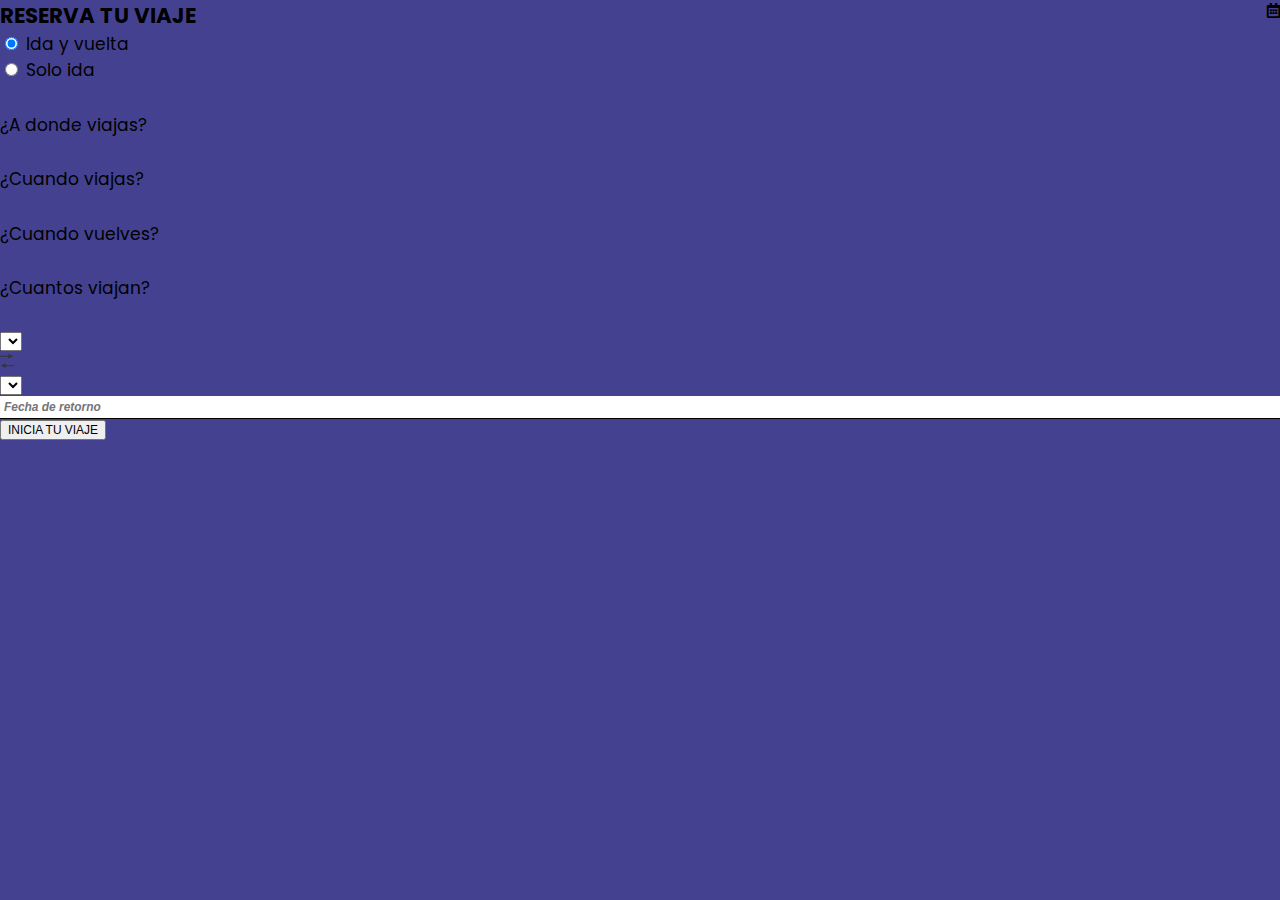
<file: formulario_viaje.html>
<!DOCTYPE html>
<html lang="en">

<head>
  <meta charset="UTF-8">
  <meta http-equiv="X-UA-Compatible" content="IE=edge">
  <meta name="viewport" content="width=device-width, initial-scale=1.0">
  <link rel="stylesheet" href="https://cdn.jsdelivr.net/npm/bootstrap@4.6.0/dist/css/bootstrap.min.css"
    integrity="sha384-B0vP5xmATw1+K9KRQjQERJvTumQW0nPEzvF6L/Z6nronJ3oUOFUFpCjEUQouq2+l" crossorigin="anonymous">

  <!-- Bootstrap-Datepicker 1.9.0 -->
  <link rel="stylesheet" href="resources/bootstrap_datepicker_v1.9.0/css/bootstrap-datepicker.standalone.css">

  <!-- select2 -->
  <link rel="stylesheet" href="resources/select2_v4.0.3/css/select2.min.css">
  <link rel="stylesheet" href="resources/select2_v4.0.3/css/select2-bootstrap4.min.css">

  <!-- Font Awesome -->
  <link rel="stylesheet" href="resources/fontawesome_v5.15.3/css/all.css">


  <link rel="stylesheet" href="assets/css/estilos.css">
  <link rel="stylesheet" href="assets/css/poppin-styles.css">
  <title>SullanaExpress</title>
</head>

<body>

  <section class="container section-ticket bg-white">

    <div class="row p-2 d-flex justify-content-between align-items-center">
      <span class="slogan">RESERVA TU VIAJE</span>
      <div class="radios">
        <div class="custom-control custom-radio custom-control-inline">
          <input type="radio" id="radioConRetorno" name="customRadioInline" class="custom-control-input" checked>
          <label class="custom-control-label" for="radioConRetorno">Ida y vuelta</label>
        </div>
        <div class="custom-control custom-radio custom-control-inline">
          <input type="radio" id="radioSinRetorno" name="customRadioInline" class="custom-control-input">
          <label class="custom-control-label" for="radioSinRetorno">Solo ida</label>
        </div>
      </div>
    </div>

    <div class="row labels">
      <div class="card border-0">
        <div class="card-body">
          <h5 class="card-title">¿A donde viajas?</h5>
        </div>
      </div>
      <div class="card border-0">
        <div class="card-body">
          <h5 class="card-title">¿Cuando viajas?</h5>

        </div>
      </div>
      <div class="card border-0 d-none">
        <div class="card-body">
          <h5 class="card-title">¿Cuando vuelves?</h5>

        </div>
      </div>
      <div class="card border-0">
        <div class="card-body">
          <h5 class="card-title">¿Cuantos viajan?</h5>
        </div>
      </div>
      <div class="d-flex">
        <!-- <button type="button" class="btn btn-primary btn-lg mb-4">INICIA TU VIAJE</button> -->
      </div>
    </div>

    <div class="row inputs">
      <div class="card border-0">
        <div class="card-body">
          <div class="form-row">
            <div class="form-group d-inline-block">
              <select class="form-control" id="select2Origen">
              </select>
            </div>
            <div class="form-group d-inline-block text-center p-2">
              <img src="assets/img/arrows_reverse.svg" class="img-fluid" alt="flecha reverso">
            </div>
            <div class="form-group d-inline-block">
              <select class="form-control" id="select2Destino">
              </select>
            </div>
          </div>
        </div>
      </div>
      <div class="card border-0">
        <div class="card-body">
          <div class="input-group input-append date my-1" id="dateRangePickerIda">
            <input class="form-control datepicker" id="fechaIda" placeholder="Fecha de ida" name="fechaIda">
            <span class="input-group-addon add-on p-1">
              <i class="far fa-calendar-alt"></i>
            </span>
          </div>
        </div>
      </div>
      <div class="card border-0 d-none">
        <div class="card-body">
          <div class="input-group input-append date my-1" id="dateRangePickerVuelta">
            <input class="form-control datepicker" id="fechaVuelta" placeholder="Fecha de retorno" name="fechaVuelta">
            <span class="input-group-addon add-on p-1">
              <i class="far fa-calendar-alt"></i>
            </span>
          </div>
        </div>
      </div>
      <div class="card border-0">
        <div class="card-body">
          <div class="form-group my-1">
            <select class="form-control" id="cboCantidadMaximaPasajeros" name="cantidadMaximaPasajeros">
              <option value="1">1 Adulto</option>
            </select>
          </div>
        </div>
      </div>
      <div class="card border-0">
        <div class="card-body">
          <button type="button" class="btn btn-danger btn-lg mb-4">INICIA TU VIAJE</button>
        </div>
      </div>

    </div>

  </section>







  <script src="https://code.jquery.com/jquery-3.5.1.slim.min.js"
    integrity="sha384-DfXdz2htPH0lsSSs5nCTpuj/zy4C+OGpamoFVy38MVBnE+IbbVYUew+OrCXaRkfj"
    crossorigin="anonymous"></script>
  <script src="https://cdn.jsdelivr.net/npm/bootstrap@4.6.0/dist/js/bootstrap.bundle.min.js"
    integrity="sha384-Piv4xVNRyMGpqkS2by6br4gNJ7DXjqk09RmUpJ8jgGtD7zP9yug3goQfGII0yAns"
    crossorigin="anonymous"></script>


  <!-- scripts select2 -->
  <script src="resources/select2_v4.0.3/js/select2.min.js"></script>
  <script src="resources/select2_v4.0.3/js/es.js"></script>
  <script src="resources/select2_v4.0.3/applications/selects.js"></script>

  <!-- scripts bootstrap-datepicker 1.9.0 -->
  <script src="resources/bootstrap_datepicker_v1.9.0/js/bootstrap-datepicker.min.js"></script>
  <script src="resources/bootstrap_datepicker_v1.9.0/js/bootstrap-datepicker.es.min.js"></script>
  <script src="resources/bootstrap_datepicker_v1.9.0/applications/datePickerInIndex.js"></script>


  <script src="assets/js/form-boletaje.js"></script>
</body>

</html>
</file>
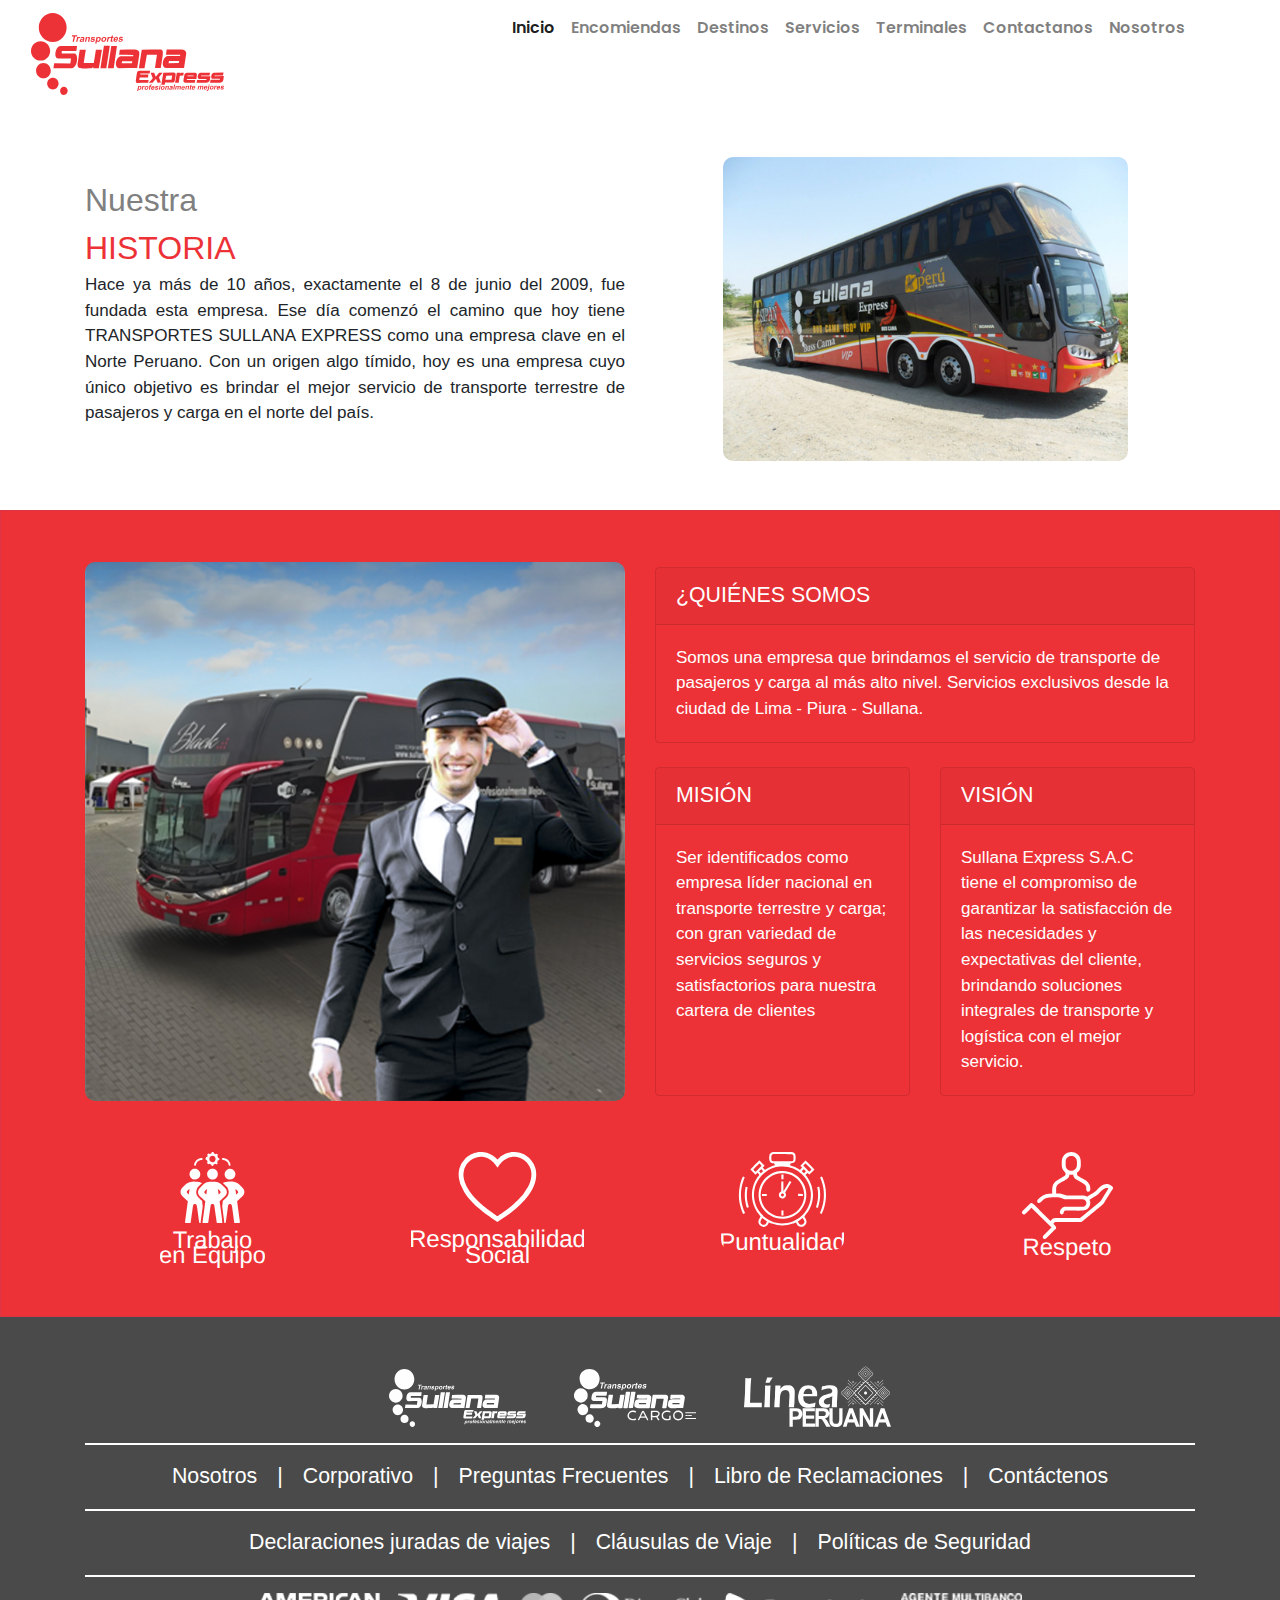
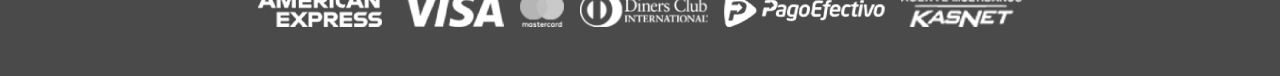
<file: nosotros.html>
<!DOCTYPE html>
<html lang="es">

<head>
  <meta charset="UTF-8">
  <meta http-equiv="X-UA-Compatible" content="IE=edge">
  <meta name="viewport" content="width=device-width, initial-scale=1.0">

  <!-- Favicons -->
  <link href="assets/img/favicon_circle.png" rel="icon">

  <!-- Bootstrap 4.6 -->
  <link rel="stylesheet" href="resources/bootstrap_v4.6.0/css/bootstrap.min.css">

  <!-- Bootstrap-Datepicker 1.9.0 -->
  <link rel="stylesheet" href="resources/bootstrap_datepicker_v1.9.0/css/bootstrap-datepicker.standalone.css">

  <!-- Google Fonts -->
  <link rel="stylesheet" href="assets/css/poppin-styles.css">

  <!-- Font Awesome -->
  <link rel="stylesheet" href="resources/fontawesome_v5.15.3/css/all.css">

  <!-- select2 -->
  <link rel="stylesheet" href="resources/select2_v4.0.3/css/select2.min.css">
  <link rel="stylesheet" href="resources/select2_v4.0.3/css/select2-bootstrap4.min.css">


  <link rel="stylesheet" href="assets/css/section-menu.css">
  <link rel="stylesheet" href="assets/css/section-nosotros.css">
  <link rel="stylesheet" href="assets/css/section-footer.css">

  <title>SullanaExpress</title>
</head>

<body>

  <section class="section-menu container-fluid">
    <nav class="row navbar navbar-expand-lg navbar-light bg-transparent">

      <div class="col-md-4 col-6">
        <a class="navbar-brand w-50" href="index.html">
          <img src="assets/img/sullana_express_logo_red.svg" class="d-inline-block align-top img-fluid" alt="">
        </a>
      </div>

      <div class="col-6 d-lg-none d-flex justify-content-end">
        <button class="navbar-toggler border border-primary " type="button" data-toggle="collapse"
          data-target="#navbarNav" aria-controls="navbarNav" aria-expanded="false" aria-label="Toggle navigation">
          <span class="navbar-toggler-icon"></span>
        </button>
      </div>


      <div class="col-md-8 col-12 my-0 align-self-start">
        <div class="collapse navbar-collapse" id="navbarNav">
          <ul class="navbar-nav mx-auto">
            <li class="nav-item active">
              <a class="nav-link" href="index.html">Inicio<span class="sr-only">(current)</span></a>
            </li>
            <li class="nav-item">
              <a class="nav-link" href="encomiendas.html">Encomiendas</a>
            </li>
            <li class="nav-item">
              <a class="nav-link" href="destinos.html">Destinos</a>
            </li>
            <li class="nav-item">
              <a class="nav-link" href="servicios.html">Servicios</a>
            </li>
            <li class="nav-item">
              <a class="nav-link" href="terminales.html">Terminales</a>
            </li>
            <li class="nav-item">
              <a class="nav-link" href="contactanos.html">Contactanos</a>
            </li>
            <li class="nav-item">
              <a class="nav-link" href="nosotros.html">Nosotros</a>
            </li>
          </ul>
        </div>
      </div>

    </nav>
  </section>


  <section class="section-historia border border-white">
    <div class="container my-5">
      <div class="row">
        <div class="col-xs-12 col-md-6 d-flex flex-column justify-content-center">
          <span class="title">Nuestra</span>
          <span class="title">HISTORIA</span>
          <p class="historia-description text-justify">Hace ya más de 10 años, exactamente el 8 de junio del 2009,
            fue fundada esta empresa. Ese día comenzó el
            camino que hoy tiene TRANSPORTES SULLANA EXPRESS como una empresa clave en el Norte Peruano. Con un origen
            algo tímido, hoy es una empresa cuyo único objetivo es brindar el mejor servicio de transporte terrestre de
            pasajeros y carga en el norte del país. </p>
        </div>
        <div class="col-xs-12 col-md-6 my-auto text-center">
          <img src="assets/img/historia-1.jpg" class="img-fluid w-75" alt="">
        </div>
      </div>
    </div>
  </section>

  <section class="section-somos border border-danger">
    <div class="container my-5">
      <div class="row my-5">
        <div class="col col-md-6 my-auto">
          <img src="assets/img/historia-2.jpg" class="img-fluid w-100" alt="">
        </div>
        <div class="col-md-6 p-0 my-auto">
          <div class="container-fluid p-0 text-white">
            <div class="row mx-0 my-2">
              <div class="col-12">
                <div class="card bg-transparent mb-3">
                  <div class="card-header">¿QUIÉNES SOMOS</div>
                  <div class="card-body">
                    <!-- <h5 class="card-title"></h5> -->
                    <p class="card-text">Somos una empresa que brindamos el servicio de transporte de pasajeros y carga
                      al más alto nivel. Servicios exclusivos desde la ciudad de Lima - Piura - Sullana. </p>
                  </div>
                </div>
              </div>
            </div>
            <div class="row mx-0 my-2">
              <div class="col-md-6">
                <div class="card bg-transparent h-100">
                  <div class="card-header">MISIÓN</div>
                  <div class="card-body">
                    <!-- <h5 class="card-title">Success card title</h5> -->
                    <p class="card-text">Ser identificados como empresa líder nacional en transporte terrestre y carga;
                      con gran variedad de servicios seguros y satisfactorios para nuestra cartera de clientes</p>
                  </div>
                </div>
              </div>
              <div class="col-md-6">
                <div class="card bg-transparent h-100">
                  <div class="card-header">VISIÓN</div>
                  <div class="card-body">
                    <!-- <h5 class="card-title">Success card title</h5> -->
                    <p class="card-text">Sullana Express S.A.C tiene el compromiso de garantizar la satisfacción de las
                      necesidades y expectativas del cliente, brindando soluciones integrales de transporte y logística
                      con el mejor servicio. </p>
                  </div>
                </div>
              </div>
            </div>
          </div>
        </div>
      </div>
      <div class="row my-5">
        <div class="col col-xs-6 col-md-3 text-center">
          <img src="assets/img/valores-1.svg" class="img-fluid" alt="trabajo en equipo">
        </div>
        <div class="col col-xs-6 col-md-3 text-center">
          <img src="assets/img/valores-2.svg" class="img-fluid" alt="responsabilidad social">
        </div>
        <div class="col col-xs-6 col-md-3 text-center">
          <img src="assets/img/valores-3.svg" class="img-fluid" alt="puntualidad">
        </div>
        <div class="col col-xs-6 col-md-3 text-center">
          <img src="assets/img/valores-4.svg" class="img-fluid" alt="respeto">
        </div>
      </div>
    </div>

  </section>



  <section class="section-footer">
    <div class="container my-5">
      <div class="row row-logos d-flex justify-content-center align-items-end">
        <img src="assets/img/footer_logo_sullana_express.svg" class="mx-4" alt="footer_logo_sullana_express">
        <img src="assets/img/footer_logo_sullana_cargo.svg" class="mx-4" alt="footer_logo_sullana_cargo">
        <img src="assets/img/footer_logo_linea_peruana.svg" class="mx-4" alt="footer_logo_linea_peruana">
      </div>
      <hr class="border border-white" />
      <div class="row row-menus d-flex justify-content-center align-items-end">
        <span>Nosotros</span><span>|</span>
        <span>Corporativo</span><span>|</span>
        <span>Preguntas Frecuentes</span><span>|</span>
        <span>Libro de Reclamaciones</span><span>|</span>
        <span>Contáctenos</span>
      </div>
      <hr class="border border-white" />
      <div class="row row-menus d-flex justify-content-center align-items-end"">
        <span>Declaraciones juradas de viajes</span><span>|</span>
        <span>Cláusulas de Viaje</span><span>|</span>
        <span>Políticas de Seguridad</span>
      </div>
      <hr class=" border border-white" />
      <div class="row row-media-payments d-flex justify-content-center align-items-end">
        <img src="assets/img/payment-1.png" class="mx-2" alt="">
        <img src="assets/img/payment-2.png" class="mx-2" alt="">
        <img src="assets/img/payment-3.png" class="mx-2" alt="">
        <img src="assets/img/payment-4.png" class="mx-2" alt="">
        <img src="assets/img/payment-5.png" class="mx-2" alt="">
        <img src="assets/img/payment-6.png" class="mx-2" alt="">
      </div>
    </div>
  </section>



  <!-- scripts de bootstrap 4.6 -->
  <script src="resources/jquery_v3.6/jquery-3.6.0.min.js"></script>
  <script src="resources/bootstrap_v4.6.0/js/bootstrap.bundle.min.js"></script>

  <!-- customizados -->
</body>

</html>
</file>
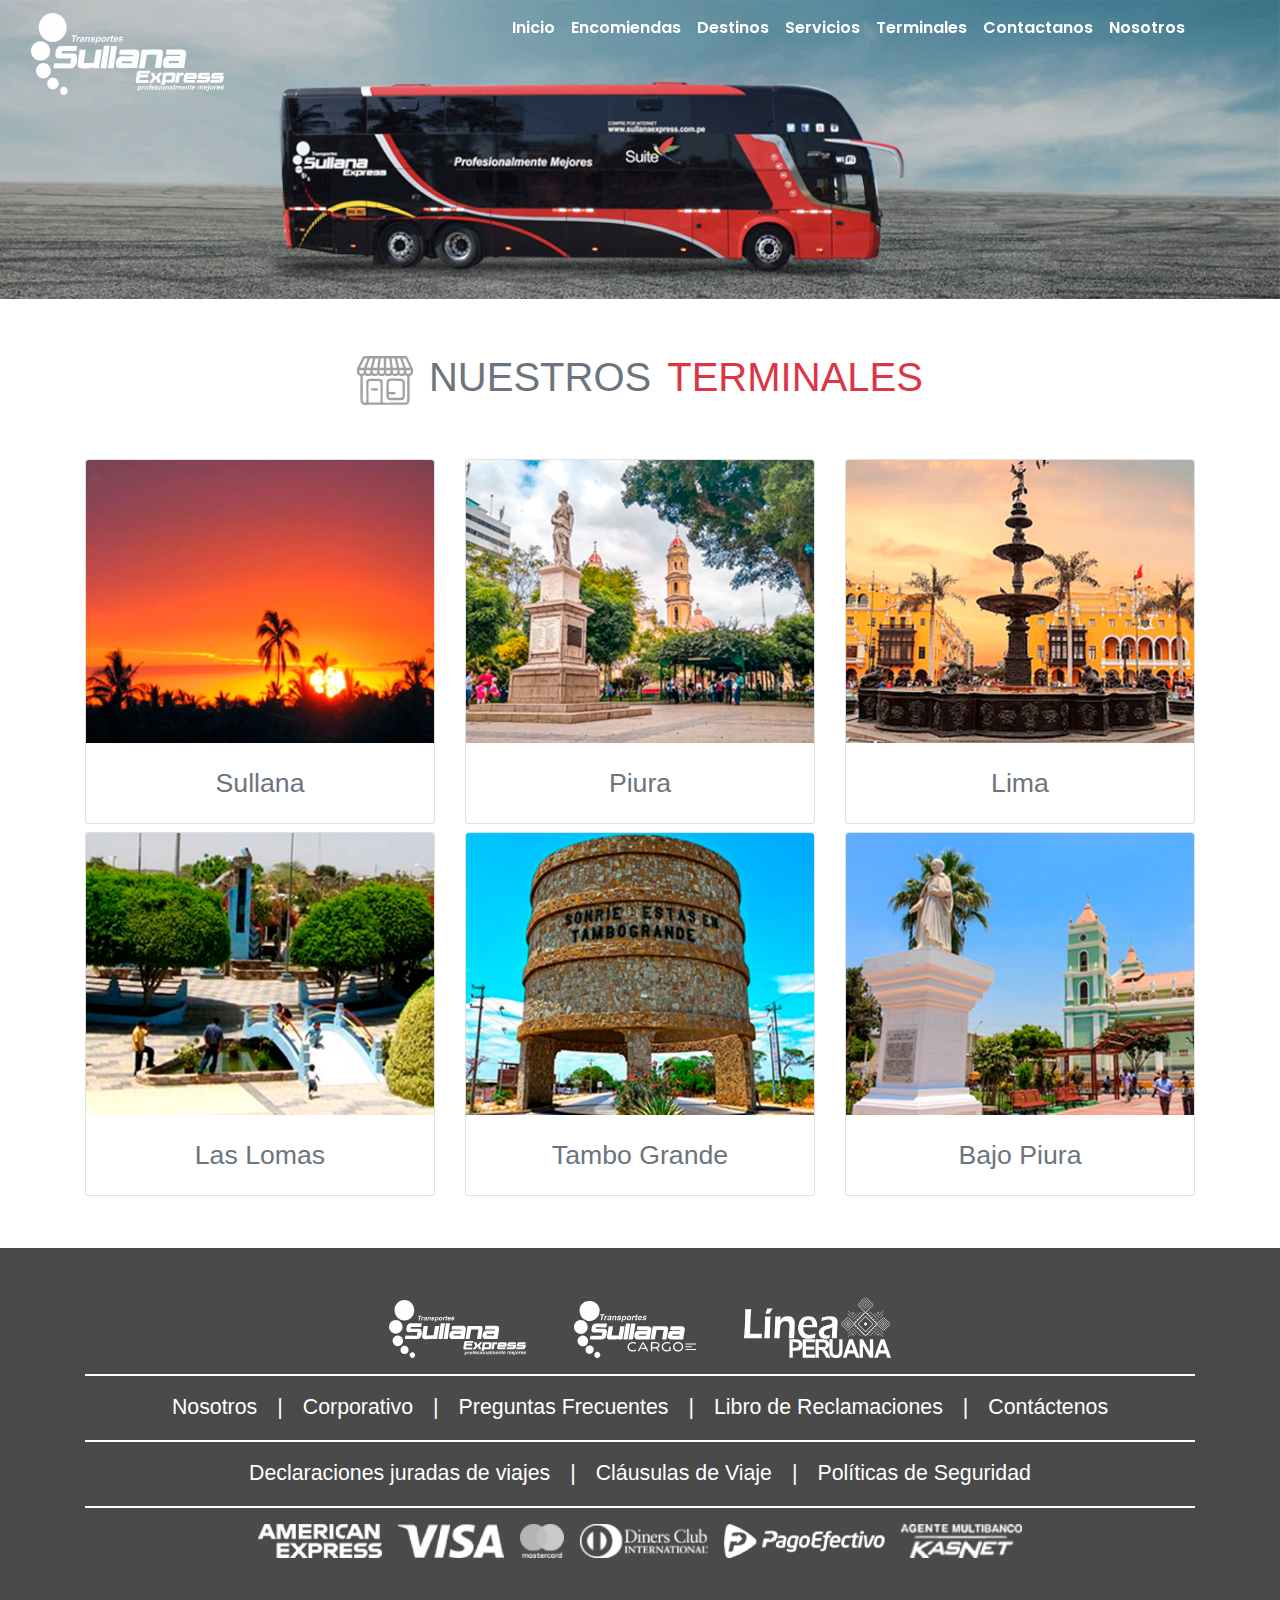
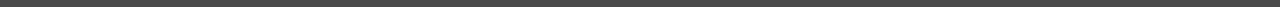
<file: terminales.html>
<!DOCTYPE html>
<html lang="es">

<head>
  <meta charset="UTF-8">
  <meta http-equiv="X-UA-Compatible" content="IE=edge">
  <meta name="viewport" content="width=device-width, initial-scale=1.0">

  <!-- Favicons -->
  <link href="assets/img/favicon_circle.png" rel="icon">

  <!-- Bootstrap 4.6 -->
  <link rel="stylesheet" href="resources/bootstrap_v4.6.0/css/bootstrap.min.css">

  <!-- Bootstrap-Datepicker 1.9.0 -->
  <link rel="stylesheet" href="resources/bootstrap_datepicker_v1.9.0/css/bootstrap-datepicker.standalone.css">

  <!-- Google Fonts -->
  <link rel="stylesheet" href="assets/css/poppin-styles.css">

  <!-- Font Awesome -->
  <link rel="stylesheet" href="resources/fontawesome_v5.15.3/css/all.css">

  <!-- select2 -->
  <link rel="stylesheet" href="resources/select2_v4.0.3/css/select2.min.css">
  <link rel="stylesheet" href="resources/select2_v4.0.3/css/select2-bootstrap4.min.css">


  <link rel="stylesheet" href="assets/css/section-menu.css">
  <link rel="stylesheet" href="assets/css/section-terminales.css">
  <link rel="stylesheet" href="assets/css/section-ubication.css">
  <link rel="stylesheet" href="assets/css/section-footer.css">

  <title>SullanaExpress</title>
</head>

<body>

  <section class="section-menu container-fluid fixed-top">
    <nav class="row navbar navbar-expand-lg navbar-light bg-transparent">

      <div class="col-md-4 col-6">
        <a class="navbar-brand w-50" href="#">
          <img src="assets/img/sullana_express_logo_white.svg" class="d-inline-block align-top img-fluid" alt="">
        </a>
      </div>

      <div class="col-6 d-lg-none d-flex justify-content-end">
        <button class="navbar-toggler border border-primary " type="button" data-toggle="collapse"
          data-target="#navbarNav" aria-controls="navbarNav" aria-expanded="false" aria-label="Toggle navigation">
          <span class="navbar-toggler-icon"></span>
        </button>
      </div>


      <div class="col-md-8 col-12 my-0 align-self-start">
        <div class="collapse navbar-collapse" id="navbarNav">
          <ul class="navbar-nav mx-auto">
            <li class="nav-item active">
              <a class="nav-link text-white" href="index.html">Inicio<span class="sr-only">(current)</span></a>
            </li>
            <li class="nav-item">
              <a class="nav-link text-white" href="encomiendas.html">Encomiendas</a>
            </li>
            <li class="nav-item">
              <a class="nav-link text-white" href="destinos.html">Destinos</a>
            </li>
            <li class="nav-item">
              <a class="nav-link text-white" href="servicios.html">Servicios</a>
            </li>
            <li class="nav-item">
              <a class="nav-link text-white" href="terminales.html">Terminales</a>
            </li>
            <li class="nav-item">
              <a class="nav-link text-white" href="contactanos.html">Contactanos</a>
            </li>
            <li class="nav-item">
              <a class="nav-link text-white" href="nosotros.html">Nosotros</a>
            </li>
          </ul>
        </div>
      </div>

    </nav>
  </section>

  <section class="section-banner container-fluid p-0">
    <img src="assets/img/terminales/banner-mesa-de-trabajo-5.png" class="img-fluid w-100" alt="banner-buss">
  </section>


  <section class="section-terminales">

    <div class="container my-5">
      <div class="row my-5 title d-flex justify-content-center align-items-center">
        <span class="mx-2"><img src="assets/img/icon-terminales.svg" alt="" srcset=""></span>
        <span class="mx-2 text-secondary"> NUESTROS </span>
        <span class="mx-2 text-danger"> TERMINALES</span>
      </div>
      <div class="row cards my-5">
      </div>
    </div>
  </section>

  <section class="section-ubication d-none">
    <div class="container my-5">
      <div class="row row-location">
        <div class="col-xs-12 d-flex align-items-end">
          <img src="assets/img/terminales_icono_tienda_rojo.svg" class="img-fluid" alt="">
          <b>SULLANA</b>
        </div>
      </div>
      <!-- <div class="row row-address">
        <div class="col-md-6 col-legend">
          <div class="card border-0">
            <div class="card-body">
              <h5 class="card-title">
              </h5>
              <h6 class="card-subtitle mb-2 text-muted">
              </h6>
              <p class="card-text">
              </p>
            </div>
          </div>
        </div>
        <div class="col-md-6 col-map">
          <div class="card h-100 location-map overflow-hidden border-0">
            <div class="card-body p-0">
            </div>
          </div>
        </div>
      </div> -->
      <div class="row row-buttons my-4">
        <div class="col-sm-6 d-md-flex justify-content-end px-0">
          <button type="button" class="btn-return btn m-2">
            <span class="mx-5">Volver</span>
          </button>
        </div>
        <div class="col-sm-6 d-md-flex justify-content-start px-0">
          <button type="button" class="btn-buy btn m-2">
            <span class="mx-5">Compra tus pasajes aquí</span>
          </button>
        </div>
      </div>
    </div>
  </section>

  <section class="section-footer">
    <div class="container my-5 ">
      <div class="row row-logos d-flex justify-content-center align-items-end">
        <img src="assets/img/footer_logo_sullana_express.svg" class="mx-4" alt="footer_logo_sullana_express">
        <img src="assets/img/footer_logo_sullana_cargo.svg" class="mx-4" alt="footer_logo_sullana_cargo">
        <img src="assets/img/footer_logo_linea_peruana.svg" class="mx-4" alt="footer_logo_linea_peruana">
      </div>
      <hr class="border border-white" />
      <div class="row row-menus d-flex justify-content-center align-items-end">
        <span>Nosotros</span><span>|</span>
        <span>Corporativo</span><span>|</span>
        <span>Preguntas Frecuentes</span><span>|</span>
        <span>Libro de Reclamaciones</span><span>|</span>
        <span>Contáctenos</span>
      </div>
      <hr class="border border-white" />
      <div class="row row-menus d-flex justify-content-center align-items-end"">
        <span>Declaraciones juradas de viajes</span><span>|</span>
        <span>Cláusulas de Viaje</span><span>|</span>
        <span>Políticas de Seguridad</span>
      </div>
      <hr class=" border border-white" />
      <div class="row row-media-payments d-flex justify-content-center align-items-end">
        <img src="assets/img/payment-1.png" class="mx-2" alt="">
        <img src="assets/img/payment-2.png" class="mx-2" alt="">
        <img src="assets/img/payment-3.png" class="mx-2" alt="">
        <img src="assets/img/payment-4.png" class="mx-2" alt="">
        <img src="assets/img/payment-5.png" class="mx-2" alt="">
        <img src="assets/img/payment-6.png" class="mx-2" alt="">
      </div>
    </div>
  </section>



  <!-- scripts de bootstrap 4.6 -->
  <script src="resources/jquery_v3.6/jquery-3.6.0.min.js"></script>
  <script src="resources/bootstrap_v4.6.0/js/bootstrap.bundle.min.js"></script>

  <!-- customizados -->
  <script src="assets/js/section-terminales.js"></script>
</body>

</html>
</file>
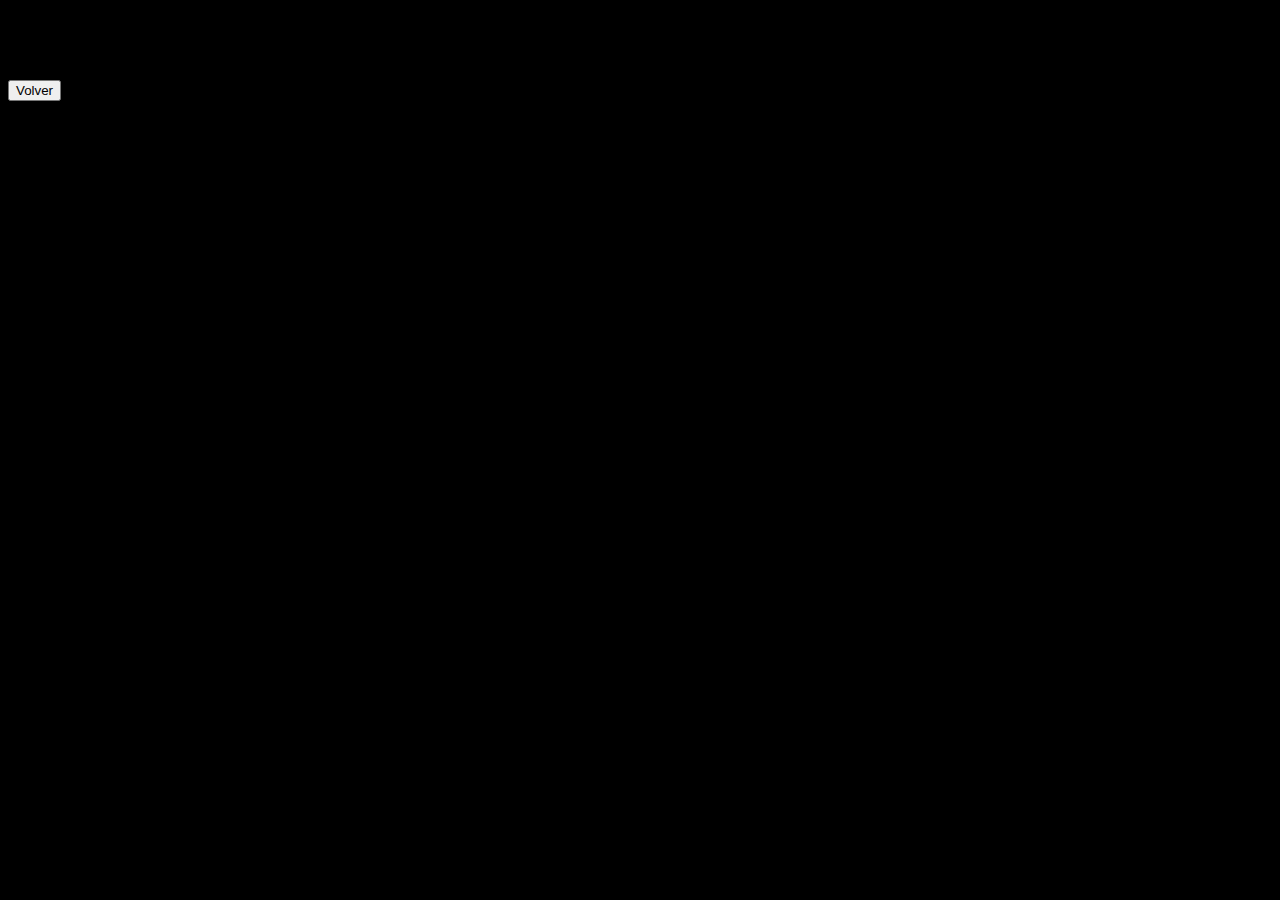
<file: fragments/formulario_pasajes.html>
<!DOCTYPE html>
<html lang="en">

<head>
  <meta charset="UTF-8">
  <meta http-equiv="X-UA-Compatible" content="IE=edge">
  <meta name="viewport" content="width=device-width, initial-scale=1.0">
  <title>Document</title>
</head>

<body style="background-color: black;">

  <div class="container">
    <div class="row">
      <div class="col-md-6">
        <h1>RESERVA TU VIAJE</h1>
      </div>
      <div class="col-md-6">

      </div>
    </div>

  </div>

</body>

</html>




<div class="section section-gallery my-5 d-none border border-white bg-warning">

  <div class="contenedor">
    <div class="row-content">
      <div class="content-images">
        <!-- <div class="box-image">
          <div class="card border-0">
            <img src="assets/img/servicios/black-1.jpg" class="" alt="">
          </div>
        </div>
        <div class="box-image">
          <div class="card border-0">
            <img src="assets/img/servicios/black-2.jpg" class="" alt="">
          </div>
        </div>
        <div class="box-image">
          <div class="card border-0">
            <img src="assets/img/servicios/black-3.jpg" class="" alt="">
          </div>
        </div>
        <div class="box-image">
          <div class="card">
            <img src="assets/img/servicios/black-4.jpg" class="" alt="">
          </div>
        </div>
        <div class="box-image">
          <div class="card">
            <img src="assets/img/servicios/black-5.jpg" class="" alt="">
          </div>
        </div>
        <div class="box-image">
          <div class="card">
            <img src="assets/img/servicios/black-6.jpg" class="" alt="">
          </div>
        </div> -->
      </div>
    </div>
    <div class="row-content">
      <button type="button" class="closeGallery btn text-white">Volver</button>
    </div>
  </div>

  <!--
  <div class="container my-5">
    <div class="row row-images">
      <div class="content-images">
        <div class="box-image">
          <div class="card overflow-hidden">
            <img src="assets/img/servicios/black-1.jpg" class="card-img" alt="...">
          </div>
        </div>
        <div class="box-image">
          <div class="card overflow-hidden">
            <img src="assets/img/servicios/black-1.jpg" class="card-img h-100" alt="...">
          </div>
        </div>
        <div class="box-image">
          <div class="card overflow-hidden">
            <img src="assets/img/servicios/black-1.jpg" class="card-img" alt="...">
          </div>
        </div>
        <div class="box-image">
          <div class="card overflow-hidden">
            <img src="assets/img/servicios/black-1.jpg" class="card-img" alt="...">
          </div>
        </div>
      </div>

    </div>
    <button class="arrow arrow-left d-flex bg-transparent border-0">
      <img src="assets/img/arrow-left.svg" class="my-auto align-self-center" alt="">
    </button>
    <button class="arrow arrow-right d-flex bg-transparent border-0">
      <img src="assets/img/arrow-right.svg" class="my-auto align-self-center" alt="">
    </button>
    <div class="row d-flex justify-content-center align-items-center">
      <button id="closeGallery" type="button" class="btn text-white w-25">Volver
      </button>
    </div>
  </div> 
  -->
</div>
</file>
<file: assets/css/poppin-styles.css>
/* devanagari */
@font-face {
    font-family: 'Poppins';
    font-style: italic;
    font-weight: 100;
    src: url(https://fonts.gstatic.com/s/poppins/v15/pxiAyp8kv8JHgFVrJJLmE0tDMPKzSQ.woff2)
        format('woff2');
    unicode-range: U+0900-097F, U+1CD0-1CF6, U+1CF8-1CF9, U+200C-200D, U+20A8,
        U+20B9, U+25CC, U+A830-A839, U+A8E0-A8FB;
}
/* latin-ext */
@font-face {
    font-family: 'Poppins';
    font-style: italic;
    font-weight: 100;
    src: url(../../resources/google_fonts/poppin/poppins_italic_100_latin_ext.woff2)
        format('woff2');
    unicode-range: U+0100-024F, U+0259, U+1E00-1EFF, U+2020, U+20A0-20AB,
        U+20AD-20CF, U+2113, U+2C60-2C7F, U+A720-A7FF;
}
/* latin */
@font-face {
    font-family: 'Poppins';
    font-style: italic;
    font-weight: 100;
    src: url(../../resources/google_fonts/poppin/poppins_italic_100_latin.woff2)
        format('woff2');
    unicode-range: U+0000-00FF, U+0131, U+0152-0153, U+02BB-02BC, U+02C6, U+02DA,
        U+02DC, U+2000-206F, U+2074, U+20AC, U+2122, U+2191, U+2193, U+2212,
        U+2215, U+FEFF, U+FFFD;
}
/* devanagari */
@font-face {
    font-family: 'Poppins';
    font-style: italic;
    font-weight: 200;
    src: url(https://fonts.gstatic.com/s/poppins/v15/pxiDyp8kv8JHgFVrJJLmv1pVFteOcEg.woff2)
        format('woff2');
    unicode-range: U+0900-097F, U+1CD0-1CF6, U+1CF8-1CF9, U+200C-200D, U+20A8,
        U+20B9, U+25CC, U+A830-A839, U+A8E0-A8FB;
}
/* latin-ext */
@font-face {
    font-family: 'Poppins';
    font-style: italic;
    font-weight: 200;
    src: url(../../resources/google_fonts/poppin/poppins_italic_200_latin_ext.woff2)
        format('woff2');
    unicode-range: U+0100-024F, U+0259, U+1E00-1EFF, U+2020, U+20A0-20AB,
        U+20AD-20CF, U+2113, U+2C60-2C7F, U+A720-A7FF;
}
/* latin */
@font-face {
    font-family: 'Poppins';
    font-style: italic;
    font-weight: 200;
    src: url(../../resources/google_fonts/poppin/poppins_italic_200_latin.woff2)
        format('woff2');
    unicode-range: U+0000-00FF, U+0131, U+0152-0153, U+02BB-02BC, U+02C6, U+02DA,
        U+02DC, U+2000-206F, U+2074, U+20AC, U+2122, U+2191, U+2193, U+2212,
        U+2215, U+FEFF, U+FFFD;
}
/* devanagari */
@font-face {
    font-family: 'Poppins';
    font-style: italic;
    font-weight: 300;
    src: url(https://fonts.gstatic.com/s/poppins/v15/pxiDyp8kv8JHgFVrJJLm21lVFteOcEg.woff2)
        format('woff2');
    unicode-range: U+0900-097F, U+1CD0-1CF6, U+1CF8-1CF9, U+200C-200D, U+20A8,
        U+20B9, U+25CC, U+A830-A839, U+A8E0-A8FB;
}
/* latin-ext */
@font-face {
    font-family: 'Poppins';
    font-style: italic;
    font-weight: 300;
    src: url(../../resources/google_fonts/poppin/poppins_italic_300_latin_ext.woff2)
        format('woff2');
    unicode-range: U+0100-024F, U+0259, U+1E00-1EFF, U+2020, U+20A0-20AB,
        U+20AD-20CF, U+2113, U+2C60-2C7F, U+A720-A7FF;
}
/* latin */
@font-face {
    font-family: 'Poppins';
    font-style: italic;
    font-weight: 300;
    src: url(../../resources/google_fonts/poppin/poppins_italic_300_latin.woff2)
        format('woff2');
    unicode-range: U+0000-00FF, U+0131, U+0152-0153, U+02BB-02BC, U+02C6, U+02DA,
        U+02DC, U+2000-206F, U+2074, U+20AC, U+2122, U+2191, U+2193, U+2212,
        U+2215, U+FEFF, U+FFFD;
}
/* devanagari */
@font-face {
    font-family: 'Poppins';
    font-style: italic;
    font-weight: 400;
    src: url(https://fonts.gstatic.com/s/poppins/v15/pxiGyp8kv8JHgFVrJJLucXtAKPY.woff2)
        format('woff2');
    unicode-range: U+0900-097F, U+1CD0-1CF6, U+1CF8-1CF9, U+200C-200D, U+20A8,
        U+20B9, U+25CC, U+A830-A839, U+A8E0-A8FB;
}
/* latin-ext */
@font-face {
    font-family: 'Poppins';
    font-style: italic;
    font-weight: 400;
    src: url(/resources/google_fonts/poppin/poppins_italic_400_latin_ext.woff2)
        format('woff2');
    unicode-range: U+0100-024F, U+0259, U+1E00-1EFF, U+2020, U+20A0-20AB,
        U+20AD-20CF, U+2113, U+2C60-2C7F, U+A720-A7FF;
}
/* latin */
@font-face {
    font-family: 'Poppins';
    font-style: italic;
    font-weight: 400;
    src: url(/resources/google_fonts/poppin/poppins_italic_400_latin.woff2)
        format('woff2');
    unicode-range: U+0000-00FF, U+0131, U+0152-0153, U+02BB-02BC, U+02C6, U+02DA,
        U+02DC, U+2000-206F, U+2074, U+20AC, U+2122, U+2191, U+2193, U+2212,
        U+2215, U+FEFF, U+FFFD;
}
/* devanagari */
@font-face {
    font-family: 'Poppins';
    font-style: italic;
    font-weight: 500;
    src: url(https://fonts.gstatic.com/s/poppins/v15/pxiDyp8kv8JHgFVrJJLmg1hVFteOcEg.woff2)
        format('woff2');
    unicode-range: U+0900-097F, U+1CD0-1CF6, U+1CF8-1CF9, U+200C-200D, U+20A8,
        U+20B9, U+25CC, U+A830-A839, U+A8E0-A8FB;
}
/* latin-ext */
@font-face {
    font-family: 'Poppins';
    font-style: italic;
    font-weight: 500;
    src: url(/resources/google_fonts/poppin/poppins_italic_500_latin_ext.woff2)
        format('woff2');
    unicode-range: U+0100-024F, U+0259, U+1E00-1EFF, U+2020, U+20A0-20AB,
        U+20AD-20CF, U+2113, U+2C60-2C7F, U+A720-A7FF;
}
/* latin */
@font-face {
    font-family: 'Poppins';
    font-style: italic;
    font-weight: 500;
    src: url(/resources/google_fonts/poppin/poppins_italic_500_latin.woff2)
        format('woff2');
    unicode-range: U+0000-00FF, U+0131, U+0152-0153, U+02BB-02BC, U+02C6, U+02DA,
        U+02DC, U+2000-206F, U+2074, U+20AC, U+2122, U+2191, U+2193, U+2212,
        U+2215, U+FEFF, U+FFFD;
}
/* devanagari */
@font-face {
    font-family: 'Poppins';
    font-style: italic;
    font-weight: 600;
    src: url(https://fonts.gstatic.com/s/poppins/v15/pxiDyp8kv8JHgFVrJJLmr19VFteOcEg.woff2)
        format('woff2');
    unicode-range: U+0900-097F, U+1CD0-1CF6, U+1CF8-1CF9, U+200C-200D, U+20A8,
        U+20B9, U+25CC, U+A830-A839, U+A8E0-A8FB;
}
/* latin-ext */
@font-face {
    font-family: 'Poppins';
    font-style: italic;
    font-weight: 600;
    src: url(/resources/google_fonts/poppin/poppins_italic_600_latin_ext.woff2)
        format('woff2');
    unicode-range: U+0100-024F, U+0259, U+1E00-1EFF, U+2020, U+20A0-20AB,
        U+20AD-20CF, U+2113, U+2C60-2C7F, U+A720-A7FF;
}
/* latin */
@font-face {
    font-family: 'Poppins';
    font-style: italic;
    font-weight: 600;
    src: url(/resources/google_fonts/poppin/poppins_italic_600_latin.woff2)
        format('woff2');
    unicode-range: U+0000-00FF, U+0131, U+0152-0153, U+02BB-02BC, U+02C6, U+02DA,
        U+02DC, U+2000-206F, U+2074, U+20AC, U+2122, U+2191, U+2193, U+2212,
        U+2215, U+FEFF, U+FFFD;
}
/* devanagari */
@font-face {
    font-family: 'Poppins';
    font-style: italic;
    font-weight: 700;
    src: url(https://fonts.gstatic.com/s/poppins/v15/pxiDyp8kv8JHgFVrJJLmy15VFteOcEg.woff2)
        format('woff2');
    unicode-range: U+0900-097F, U+1CD0-1CF6, U+1CF8-1CF9, U+200C-200D, U+20A8,
        U+20B9, U+25CC, U+A830-A839, U+A8E0-A8FB;
}
/* latin-ext */
@font-face {
    font-family: 'Poppins';
    font-style: italic;
    font-weight: 700;
    src: url(/resources/google_fonts/poppin/poppins_italic_700_latin_ext.woff2)
        format('woff2');
    unicode-range: U+0100-024F, U+0259, U+1E00-1EFF, U+2020, U+20A0-20AB,
        U+20AD-20CF, U+2113, U+2C60-2C7F, U+A720-A7FF;
}
/* latin */
@font-face {
    font-family: 'Poppins';
    font-style: italic;
    font-weight: 700;
    src: url(/resources/google_fonts/poppin/poppins_italic_700_latin.woff2)
        format('woff2');
    unicode-range: U+0000-00FF, U+0131, U+0152-0153, U+02BB-02BC, U+02C6, U+02DA,
        U+02DC, U+2000-206F, U+2074, U+20AC, U+2122, U+2191, U+2193, U+2212,
        U+2215, U+FEFF, U+FFFD;
}
/* devanagari */
@font-face {
    font-family: 'Poppins';
    font-style: italic;
    font-weight: 800;
    src: url(https://fonts.gstatic.com/s/poppins/v15/pxiDyp8kv8JHgFVrJJLm111VFteOcEg.woff2)
        format('woff2');
    unicode-range: U+0900-097F, U+1CD0-1CF6, U+1CF8-1CF9, U+200C-200D, U+20A8,
        U+20B9, U+25CC, U+A830-A839, U+A8E0-A8FB;
}
/* latin-ext */
@font-face {
    font-family: 'Poppins';
    font-style: italic;
    font-weight: 800;
    src: url(/resources/google_fonts/poppin/poppins_italic_800_latin_ext.woff2)
        format('woff2');
    unicode-range: U+0100-024F, U+0259, U+1E00-1EFF, U+2020, U+20A0-20AB,
        U+20AD-20CF, U+2113, U+2C60-2C7F, U+A720-A7FF;
}
/* latin */
@font-face {
    font-family: 'Poppins';
    font-style: italic;
    font-weight: 800;
    src: url(/resources/google_fonts/poppin/poppins_italic_800_latin.woff2)
        format('woff2');
    unicode-range: U+0000-00FF, U+0131, U+0152-0153, U+02BB-02BC, U+02C6, U+02DA,
        U+02DC, U+2000-206F, U+2074, U+20AC, U+2122, U+2191, U+2193, U+2212,
        U+2215, U+FEFF, U+FFFD;
}
/* devanagari */
@font-face {
    font-family: 'Poppins';
    font-style: italic;
    font-weight: 900;
    src: url(https://fonts.gstatic.com/s/poppins/v15/pxiDyp8kv8JHgFVrJJLm81xVFteOcEg.woff2)
        format('woff2');
    unicode-range: U+0900-097F, U+1CD0-1CF6, U+1CF8-1CF9, U+200C-200D, U+20A8,
        U+20B9, U+25CC, U+A830-A839, U+A8E0-A8FB;
}
/* latin-ext */
@font-face {
    font-family: 'Poppins';
    font-style: italic;
    font-weight: 900;
    src: url(/resources/google_fonts/poppin/poppins_italic_900_latin_ext.woff2)
        format('woff2');
    unicode-range: U+0100-024F, U+0259, U+1E00-1EFF, U+2020, U+20A0-20AB,
        U+20AD-20CF, U+2113, U+2C60-2C7F, U+A720-A7FF;
}
/* latin */
@font-face {
    font-family: 'Poppins';
    font-style: italic;
    font-weight: 900;
    src: url(/resources/google_fonts/poppin/poppins_italic_900_latin.woff2)
        format('woff2');
    unicode-range: U+0000-00FF, U+0131, U+0152-0153, U+02BB-02BC, U+02C6, U+02DA,
        U+02DC, U+2000-206F, U+2074, U+20AC, U+2122, U+2191, U+2193, U+2212,
        U+2215, U+FEFF, U+FFFD;
}
/* devanagari */
@font-face {
    font-family: 'Poppins';
    font-style: normal;
    font-weight: 100;
    src: url(https://fonts.gstatic.com/s/poppins/v15/pxiGyp8kv8JHgFVrLPTucXtAKPY.woff2)
        format('woff2');
    unicode-range: U+0900-097F, U+1CD0-1CF6, U+1CF8-1CF9, U+200C-200D, U+20A8,
        U+20B9, U+25CC, U+A830-A839, U+A8E0-A8FB;
}
/* latin-ext */
@font-face {
    font-family: 'Poppins';
    font-style: normal;
    font-weight: 100;
    src: url(/resources/google_fonts/poppin/poppins_normal_100_latin_ext.woff2)
        format('woff2');
    unicode-range: U+0100-024F, U+0259, U+1E00-1EFF, U+2020, U+20A0-20AB,
        U+20AD-20CF, U+2113, U+2C60-2C7F, U+A720-A7FF;
}
/* latin */
@font-face {
    font-family: 'Poppins';
    font-style: normal;
    font-weight: 100;
    src: url(/resources/google_fonts/poppin/poppins_normal_100_latin.woff2)
        format('woff2');
    unicode-range: U+0000-00FF, U+0131, U+0152-0153, U+02BB-02BC, U+02C6, U+02DA,
        U+02DC, U+2000-206F, U+2074, U+20AC, U+2122, U+2191, U+2193, U+2212,
        U+2215, U+FEFF, U+FFFD;
}
/* devanagari */
@font-face {
    font-family: 'Poppins';
    font-style: normal;
    font-weight: 200;
    src: url(https://fonts.gstatic.com/s/poppins/v15/pxiByp8kv8JHgFVrLFj_Z11lFc-K.woff2)
        format('woff2');
    unicode-range: U+0900-097F, U+1CD0-1CF6, U+1CF8-1CF9, U+200C-200D, U+20A8,
        U+20B9, U+25CC, U+A830-A839, U+A8E0-A8FB;
}
/* latin-ext */
@font-face {
    font-family: 'Poppins';
    font-style: normal;
    font-weight: 200;
    src: url(/resources/google_fonts/poppin/poppins_normal_200_latin_ext.woff2)
        format('woff2');
    unicode-range: U+0100-024F, U+0259, U+1E00-1EFF, U+2020, U+20A0-20AB,
        U+20AD-20CF, U+2113, U+2C60-2C7F, U+A720-A7FF;
}
/* latin */
@font-face {
    font-family: 'Poppins';
    font-style: normal;
    font-weight: 200;
    src: url(/resources/google_fonts/poppin/poppins_normal_200_latin.woff2)
        format('woff2');
    unicode-range: U+0000-00FF, U+0131, U+0152-0153, U+02BB-02BC, U+02C6, U+02DA,
        U+02DC, U+2000-206F, U+2074, U+20AC, U+2122, U+2191, U+2193, U+2212,
        U+2215, U+FEFF, U+FFFD;
}
/* devanagari */
@font-face {
    font-family: 'Poppins';
    font-style: normal;
    font-weight: 300;
    src: url(https://fonts.gstatic.com/s/poppins/v15/pxiByp8kv8JHgFVrLDz8Z11lFc-K.woff2)
        format('woff2');
    unicode-range: U+0900-097F, U+1CD0-1CF6, U+1CF8-1CF9, U+200C-200D, U+20A8,
        U+20B9, U+25CC, U+A830-A839, U+A8E0-A8FB;
}
/* latin-ext */
@font-face {
    font-family: 'Poppins';
    font-style: normal;
    font-weight: 300;
    src: url(/resources/google_fonts/poppin/poppins_normal_300_latin_ext.woff2)
        format('woff2');
    unicode-range: U+0100-024F, U+0259, U+1E00-1EFF, U+2020, U+20A0-20AB,
        U+20AD-20CF, U+2113, U+2C60-2C7F, U+A720-A7FF;
}
/* latin */
@font-face {
    font-family: 'Poppins';
    font-style: normal;
    font-weight: 300;
    src: url(/resources/google_fonts/poppin/poppins_normal_300_latin.woff2)
        format('woff2');
    unicode-range: U+0000-00FF, U+0131, U+0152-0153, U+02BB-02BC, U+02C6, U+02DA,
        U+02DC, U+2000-206F, U+2074, U+20AC, U+2122, U+2191, U+2193, U+2212,
        U+2215, U+FEFF, U+FFFD;
}
/* devanagari */
@font-face {
    font-family: 'Poppins';
    font-style: normal;
    font-weight: 400;
    src: url(https://fonts.gstatic.com/s/poppins/v15/pxiEyp8kv8JHgFVrJJbecmNE.woff2)
        format('woff2');
    unicode-range: U+0900-097F, U+1CD0-1CF6, U+1CF8-1CF9, U+200C-200D, U+20A8,
        U+20B9, U+25CC, U+A830-A839, U+A8E0-A8FB;
}
/* latin-ext */
@font-face {
    font-family: 'Poppins';
    font-style: normal;
    font-weight: 400;
    src: url(/resources/google_fonts/poppin/poppins_normal_400_latin_ext.woff2)
        format('woff2');
    unicode-range: U+0100-024F, U+0259, U+1E00-1EFF, U+2020, U+20A0-20AB,
        U+20AD-20CF, U+2113, U+2C60-2C7F, U+A720-A7FF;
}
/* latin */
@font-face {
    font-family: 'Poppins';
    font-style: normal;
    font-weight: 400;
    src: url(/resources/google_fonts/poppin/poppins_normal_400_latin.woff2)
        format('woff2');
    unicode-range: U+0000-00FF, U+0131, U+0152-0153, U+02BB-02BC, U+02C6, U+02DA,
        U+02DC, U+2000-206F, U+2074, U+20AC, U+2122, U+2191, U+2193, U+2212,
        U+2215, U+FEFF, U+FFFD;
}
/* devanagari */
@font-face {
    font-family: 'Poppins';
    font-style: normal;
    font-weight: 500;
    src: url(https://fonts.gstatic.com/s/poppins/v15/pxiByp8kv8JHgFVrLGT9Z11lFc-K.woff2)
        format('woff2');
    unicode-range: U+0900-097F, U+1CD0-1CF6, U+1CF8-1CF9, U+200C-200D, U+20A8,
        U+20B9, U+25CC, U+A830-A839, U+A8E0-A8FB;
}
/* latin-ext */
@font-face {
    font-family: 'Poppins';
    font-style: normal;
    font-weight: 500;
    src: url(/resources/google_fonts/poppin/poppins_normal_500_latin_ext.woff2)
        format('woff2');
    unicode-range: U+0100-024F, U+0259, U+1E00-1EFF, U+2020, U+20A0-20AB,
        U+20AD-20CF, U+2113, U+2C60-2C7F, U+A720-A7FF;
}
/* latin */
@font-face {
    font-family: 'Poppins';
    font-style: normal;
    font-weight: 500;
    src: url(/resources/google_fonts/poppin/poppins_normal_500_latin.woff2)
        format('woff2');
    unicode-range: U+0000-00FF, U+0131, U+0152-0153, U+02BB-02BC, U+02C6, U+02DA,
        U+02DC, U+2000-206F, U+2074, U+20AC, U+2122, U+2191, U+2193, U+2212,
        U+2215, U+FEFF, U+FFFD;
}
/* devanagari */
@font-face {
    font-family: 'Poppins';
    font-style: normal;
    font-weight: 600;
    src: url(https://fonts.gstatic.com/s/poppins/v15/pxiByp8kv8JHgFVrLEj6Z11lFc-K.woff2)
        format('woff2');
    unicode-range: U+0900-097F, U+1CD0-1CF6, U+1CF8-1CF9, U+200C-200D, U+20A8,
        U+20B9, U+25CC, U+A830-A839, U+A8E0-A8FB;
}
/* latin-ext */
@font-face {
    font-family: 'Poppins';
    font-style: normal;
    font-weight: 600;
    src: url(/resources/google_fonts/poppin/poppins_normal_600_latin_ext.woff2)
        format('woff2');
    unicode-range: U+0100-024F, U+0259, U+1E00-1EFF, U+2020, U+20A0-20AB,
        U+20AD-20CF, U+2113, U+2C60-2C7F, U+A720-A7FF;
}
/* latin */
@font-face {
    font-family: 'Poppins';
    font-style: normal;
    font-weight: 600;
    src: url(/resources/google_fonts/poppin/poppins_normal_600_latin.woff2)
        format('woff2');
    unicode-range: U+0000-00FF, U+0131, U+0152-0153, U+02BB-02BC, U+02C6, U+02DA,
        U+02DC, U+2000-206F, U+2074, U+20AC, U+2122, U+2191, U+2193, U+2212,
        U+2215, U+FEFF, U+FFFD;
}
/* devanagari */
@font-face {
    font-family: 'Poppins';
    font-style: normal;
    font-weight: 700;
    src: url(https://fonts.gstatic.com/s/poppins/v15/pxiByp8kv8JHgFVrLCz7Z11lFc-K.woff2)
        format('woff2');
    unicode-range: U+0900-097F, U+1CD0-1CF6, U+1CF8-1CF9, U+200C-200D, U+20A8,
        U+20B9, U+25CC, U+A830-A839, U+A8E0-A8FB;
}
/* latin-ext */
@font-face {
    font-family: 'Poppins';
    font-style: normal;
    font-weight: 700;
    src: url(/resources/google_fonts/poppin/poppins_normal_700_latin_ext.woff2)
        format('woff2');
    unicode-range: U+0100-024F, U+0259, U+1E00-1EFF, U+2020, U+20A0-20AB,
        U+20AD-20CF, U+2113, U+2C60-2C7F, U+A720-A7FF;
}
/* latin */
@font-face {
    font-family: 'Poppins';
    font-style: normal;
    font-weight: 700;
    src: url(/resources/google_fonts/poppin/poppins_normal_700_latin.woff2)
        format('woff2');
    unicode-range: U+0000-00FF, U+0131, U+0152-0153, U+02BB-02BC, U+02C6, U+02DA,
        U+02DC, U+2000-206F, U+2074, U+20AC, U+2122, U+2191, U+2193, U+2212,
        U+2215, U+FEFF, U+FFFD;
}
/* devanagari */
@font-face {
    font-family: 'Poppins';
    font-style: normal;
    font-weight: 800;
    src: url(https://fonts.gstatic.com/s/poppins/v15/pxiByp8kv8JHgFVrLDD4Z11lFc-K.woff2)
        format('woff2');
    unicode-range: U+0900-097F, U+1CD0-1CF6, U+1CF8-1CF9, U+200C-200D, U+20A8,
        U+20B9, U+25CC, U+A830-A839, U+A8E0-A8FB;
}
/* latin-ext */
@font-face {
    font-family: 'Poppins';
    font-style: normal;
    font-weight: 800;
    src: url(/resources/google_fonts/poppin/poppins_normal_800_latin_ext.woff2)
        format('woff2');
    unicode-range: U+0100-024F, U+0259, U+1E00-1EFF, U+2020, U+20A0-20AB,
        U+20AD-20CF, U+2113, U+2C60-2C7F, U+A720-A7FF;
}
/* latin */
@font-face {
    font-family: 'Poppins';
    font-style: normal;
    font-weight: 800;
    src: url(/resources/google_fonts/poppin/poppins_normal_800_latin.woff2)
        format('woff2');
    unicode-range: U+0000-00FF, U+0131, U+0152-0153, U+02BB-02BC, U+02C6, U+02DA,
        U+02DC, U+2000-206F, U+2074, U+20AC, U+2122, U+2191, U+2193, U+2212,
        U+2215, U+FEFF, U+FFFD;
}
/* devanagari */
@font-face {
    font-family: 'Poppins';
    font-style: normal;
    font-weight: 900;
    src: url(https://fonts.gstatic.com/s/poppins/v15/pxiByp8kv8JHgFVrLBT5Z11lFc-K.woff2)
        format('woff2');
    unicode-range: U+0900-097F, U+1CD0-1CF6, U+1CF8-1CF9, U+200C-200D, U+20A8,
        U+20B9, U+25CC, U+A830-A839, U+A8E0-A8FB;
}
/* latin-ext */
@font-face {
    font-family: 'Poppins';
    font-style: normal;
    font-weight: 900;
    src: url(/resources/google_fonts/poppin/poppins_normal_900_latin_ext.woff2)
        format('woff2');
    unicode-range: U+0100-024F, U+0259, U+1E00-1EFF, U+2020, U+20A0-20AB,
        U+20AD-20CF, U+2113, U+2C60-2C7F, U+A720-A7FF;
}
/* latin */
@font-face {
    font-family: 'Poppins';
    font-style: normal;
    font-weight: 900;
    src: url(/resources/google_fonts/poppin/poppins_normal_900_latin.woff2)
        format('woff2');
    unicode-range: U+0000-00FF, U+0131, U+0152-0153, U+02BB-02BC, U+02C6, U+02DA,
        U+02DC, U+2000-206F, U+2074, U+20AC, U+2122, U+2191, U+2193, U+2212,
        U+2215, U+FEFF, U+FFFD;
}
</file>
<file: assets/css/section-menu.css>
:root {
    --bluePrime: #444290;
    --grayPrime: gray;
    --redPrime: #ed3237;
}

body {
    margin: 0px;
    padding: 0px;
}

/* NAV BAR */
.section-menu {
    font-family: 'Poppins', 'Arial';
    font-style: normal;
    font-weight: 600;
    color: white;
}
</file>
<file: assets/css/section-ticket.css>
.section-ticket {
    font-family: 'Poppins', 'Arial';
    font-size: 16pt;
}

.section-ticket .form-row .form-group:nth-child(2n + 1) {
    width: 43%;
}

.section-ticket .form-row .form-group:nth-child(2n) {
    width: 14%;
}

.section-ticket .form-row .form-group select + span {
    width: 100% !important;
}

/* pone el borde horizontal inferior a los select de origen y destino */
.section-ticket .select2-selection {
    border-top: none;
    border-right: none;
    border-left: none;
    border-bottom: 1px solid black;
    border-radius: 0px;
}

/* el tipo y tamaño de letra para los inputs y selects */
.section-ticket .select2-selection__rendered,
.section-ticket .datepicker,
.section-ticket select#cboCantidadMaximaPasajeros {
    font-family: 'Poppin', 'Arial';
    font-style: italic;
    font-weight: bold;
    font-size: 0.8em;
}

/* calendars */
.section-ticket .inputs .input-append.date > input {
    position: absolute;
    width: 100%;
    border-left: none;
    border-top: none;
    border-right: none;
    border-bottom: 1px solid black;
    border-radius: 0px;
}
.section-ticket .inputs .input-append.date > span {
    position: absolute;
    top: 0px;
    right: 0px;
}

/* add users */
.section-ticket select#cboCantidadMaximaPasajeros {
    background-image: url(../img/icon_add_user.svg);
    background-repeat: no-repeat;
    background-position: right center;
    background-size: contain;
    -webkit-appearance: none;
    -moz-appearance: none;
    -o-appearance: none;
    appearance: none;
    border-left: none;
    border-top: none;
    border-right: none;
    border-bottom: 1px solid black;
    border-radius: 0px;
}
/*Evita que se muestre la flecha por defecto en versiones de IE*/
.section-ticket select#cboCantidadMaximaPasajeros::-ms-expand {
    display: none;
}

@media (min-width: 768px) {
    /* TICKETS */

    .section-ticket .slogan {
        font-weight: 700;
    }
    .section-ticket .radios {
        font-size: 0.8em;
        font-weight: 400;
    }

    /* inputs */
    .section-ticket .card-title {
        font-size: 0.8em;
        font-weight: 400;
    }
    .section-ticket .inputs .form-group,
    .section-ticket .inputs .input-group {
        font-size: 0.7em;
        font-weight: bold;
    }
    .section-ticket .inputs button {
        font-size: 0.7em;
        font-weight: 300;
    }
}

@media (max-width: 767.98px) {
    .section-ticket .inputs .card {
        width: 100%;
    }

    .section-ticket > .row:nth-child(1) > * {
        margin: 0px auto;
    }

    .section-ticket .radios label {
        font-size: 0.8em;
        font-weight: 400;
    }
}
</file>
<file: assets/css/section-envios.css>
.section-envios {
    background-image: url(../img/envios.png);
    background-position: center;
    background-repeat: no-repeat;
    background-size: cover;
}

.section-envios .row .col-md-6 img {
    border-radius: 10px;
    box-shadow: 1px 0px 4px 2px rgba(0, 0, 0, 0.2),
        -1px 0px 4px 2px rgba(0, 0, 0, 0.2);
}

.section-envios .row .col-md-6 img:nth-child(2) {
    border-radius: 20px;
}
</file>
<file: assets/css/section-beneficios.css>
.section-beneficios {
    background-image: url(../img/beneficios/banner-mesa-de-trabajo-3.png);
    background-position: center;
    background-repeat: no-repeat;
    background-size: cover;

    font-family: 'Poppin', 'Arial';
    font-size: 16pt;
}
.section-beneficios .title {
    font-weight: 800;
    font-size: 2.5em;
}

.section-beneficios .subtitle {
    font-size: 2em;
}

.section-beneficios .row .text-center {
    font-weight: 200;
    font-size: 1em;
}

@media (max-width: 767.98px) {
    .section-beneficios .title {
        font-weight: 600;
        font-size: 2em;
    }

    .section-beneficios .subtitle {
        font-size: 1.5em;
    }

    .section-beneficios img {
        width: 60%;
    }

    .section-beneficios .row .col-6 .text-center {
        font-size: 0.8em;
    }
}
</file>
<file: assets/css/section-footer.css>
:root {
    --bluePrime: #444290;
    --grayPrime: rgb(74, 74, 74);
}

.section-footer {
    font-family: 'Poppin', 'Arial';
    font-weight: 200;
    font-size: 16pt;
    color: white;
    background-color: var(--grayPrime);
    border: 1px solid var(--grayPrime);
}

.section-footer .row-menus {
    display: flex;
    justify-content: center;
    align-items: bottom;
}

.section-footer .row-menus > span {
    margin: auto 10px;
}

.section-footer .row-media-payments {
    display: flex;
    justify-content: center;
    align-items: center;
}

.section-footer .row-media-payments img {
    height: 1.6em;
    width: auto;
    margin: 0px 6px;
}

@media screen and (max-width: 767.98px) {
    .section-footer .row-logos img {
        height: 1.6em;
        width: auto;
        margin: 0px auto;
    }
    .section-footer .group-image {
        margin: 5px auto;
        display: flex;
        justify-content: center;
        align-items: center;
    }

    .section-footer .row-menus {
        display: flex;
        flex-direction: column;
        justify-content: center;
        align-items: center;
    }

    .section-footer .row-menus span:nth-child(2n) {
        display: none;
    }

    .section-footer .row-menus span {
        font-size: 0.8em;
        font-weight: 200;
    }
}
</file>
<file: assets/css/section-destinos.css>
:root {
    --bluePrime: #444290;
    --grayPrime: rgb(74, 74, 74);
    --graySecond: rgb(235, 235, 235);
    --redPrime: #ed3237;
}

/* titulos */

.section-destinos {
    font-family: 'Poppin', 'Arial';
    font-size: 16pt;
}

.section-destinos .title {
    font-weight: normal;
    font-size: 1.5em;
}

/* destinos */

.toRight {
    transition: transform 1s 0.2s ease;
    transform: translateX(12.5%);
}

.toLeft {
    transition: transform 1s 0.2s ease;
    transform: translateX(-12.5%);
}

.section-destinos .row-targets .card-title {
    font-weight: bold;
    font-size: 1em;
    color: var(--grayPrime);
}
.section-destinos .row-targets .card-text {
    font-weight: normal;
    font-size: 0.8em;
    color: var(--grayPrime);
}

.section-destinos .row-targets .col-description,
.section-destinos .row-targets .col-figure {
    background-color: var(--graySecond);
}
</file>
<file: assets/css/estilos.css>
:root {
    --bluePrime: #444290;
}

body {
    margin: 0px;
    padding: 0px;
    background-color: var(--bluePrime);
}

/* NAV BAR */
.section-menu {
    font-family: 'Poppins', 'Arial';
    font-style: normal;
    font-weight: 600;
    color: white;
}

/* TICKETS */
.section-ticket {
    font-family: 'Poppins', 'Arial';
    font-size: 16pt;
}
.section-ticket .slogan {
    font-weight: 700;
}
.section-ticket .radios {
    font-size: 0.8em;
    font-weight: 400;
}

/* inputs */
.section-ticket .card-title,
.section-ticket .btn {
    font-size: 0.8em;
    font-weight: 400;
}
.section-ticket .inputs {
    font-size: 0.7em;
    font-weight: bold;
}

.section-ticket .inputs > .card:nth-child(1) .form-group:nth-child(2n + 1) {
    width: 43%;
}
.section-ticket .inputs > .card:nth-child(1) .form-group:nth-child(2n) {
    width: 14%;
}

.section-ticket .select2-selection {
    border-left: none;
    border-top: none;
    border-right: none;
    border-color: black;
    border-radius: 0px;
    /* background-color: yellow; */
}

.section-ticket .select2-selection__rendered,
.section-ticket .datepicker,
.section-ticket select#cboCantidadMaximaPasajeros {
    font-family: 'Poppin', 'Arial';
    font-style: italic;
    font-weight: bold;
    font-size: 0.8em;
}

.section-ticket .select2-selection__placeholder {
    /* background-color: black; */
    color: white;
    height: 100%;
    padding: 0px;
    margin: 0px;
}

/* calendars */
.section-ticket .inputs .input-append.date > input {
    position: absolute;
    width: 100%;
    border-left: none;
    border-top: none;
    border-right: none;
    border-bottom: 1px solid black;
    border-radius: 0px;
}
.section-ticket .inputs .input-append.date > span {
    position: absolute;
    top: 0px;
    right: 0px;
}

/* add users */
.section-ticket select#cboCantidadMaximaPasajeros {
    background-image: url(../img/icon_add_user.svg);
    background-repeat: no-repeat;
    background-position: right center;
    background-size: contain;
    -webkit-appearance: none;
    -moz-appearance: none;
    -o-appearance: none;
    appearance: none;
    border-left: none;
    border-top: none;
    border-right: none;
    border-bottom: 1px solid black;
    border-radius: 0px;
}
/*Evita que se muestre la flecha por defecto en versiones de IE*/
.section-ticket select#cboCantidadMaximaPasajeros::-ms-expand {
    display: none;
}
</file>
<file: assets/css/section-nosotros.css>
:root {
    --bluePrime: #444290;
    --grayPrime: gray;
    --redPrime: #ed3237;
}

/* * {
    border: 1px solid black;
} */

.section-historia,
.section-somos {
    font-family: 'Poppin', 'Arial';
    font-size: 16pt;
}

.section-historia .title {
    font-weight: normal;
    font-size: 1.5em;
}

.section-historia .title:nth-child(1) {
    color: gray;
}

.section-historia .title:nth-child(2) {
    color: var(--redPrime);
}
.section-historia .historia-description {
    font-size: 0.8em;
}

.section-somos {
    background-color: var(--redPrime);
    border: 1px solid var(--redPrime);
}

.section-somos .card-header {
    font-weight: 200;
    font-size: 1em;
}
.section-somos .card-body {
    font-weight: 100;
    font-size: 0.8em;
}
/* 
.section-somos .col {
    border: 1px solid green;
} */

.section-historia img,
.section-somos img {
    border-radius: 10px;
}
</file>
<file: assets/css/section-terminales.css>
:root {
    --bluePrime: #444290;
    --grayPrime: rgb(74, 74, 74);
    --redPrime: rgb(237, 50, 55);
}

.section-terminales {
    font-family: 'Poppin', 'Arial';
    font-size: 20pt;
}

.section-terminales .title {
    font-weight: normal;
    font-size: 1.5em;
}

.section-terminales .card .card-img-overlay {
    display: none;
}

.section-terminales .card {
    cursor: pointer;
}

.section-terminales .card:hover .card-img-overlay {
    display: flex;
    justify-content: center;
    align-items: center;
    background-color: rgba(237, 50, 55, 0.5);
}
</file>
<file: assets/css/section-ubication.css>
:root {
    --bluePrime: #444290;
    --grayPrime: rgb(74, 74, 74);
    --redPrime: rgb(237, 50, 55);
}

.section-ubication {
    font-family: 'Poppin', 'Arial';
    font-size: 16pt;
}

.section-ubication .row:nth-child(1) {
    color: var(--redPrime);
    font-weight: 900;
    font-size: 1.5em;
}

.section-ubication .location-map {
    border-radius: 10px;
}

.section-ubication .btn-return {
    background-color: var(--redPrime);
    color: white;
}

.section-ubication .btn-buy {
    background-color: white;
    color: var(--redPrime);
    border: 1px solid var(--redPrime);
}

.section-ubication .btn span {
    font-size: 1.2em;
    font-weight: 400;
}
</file>
